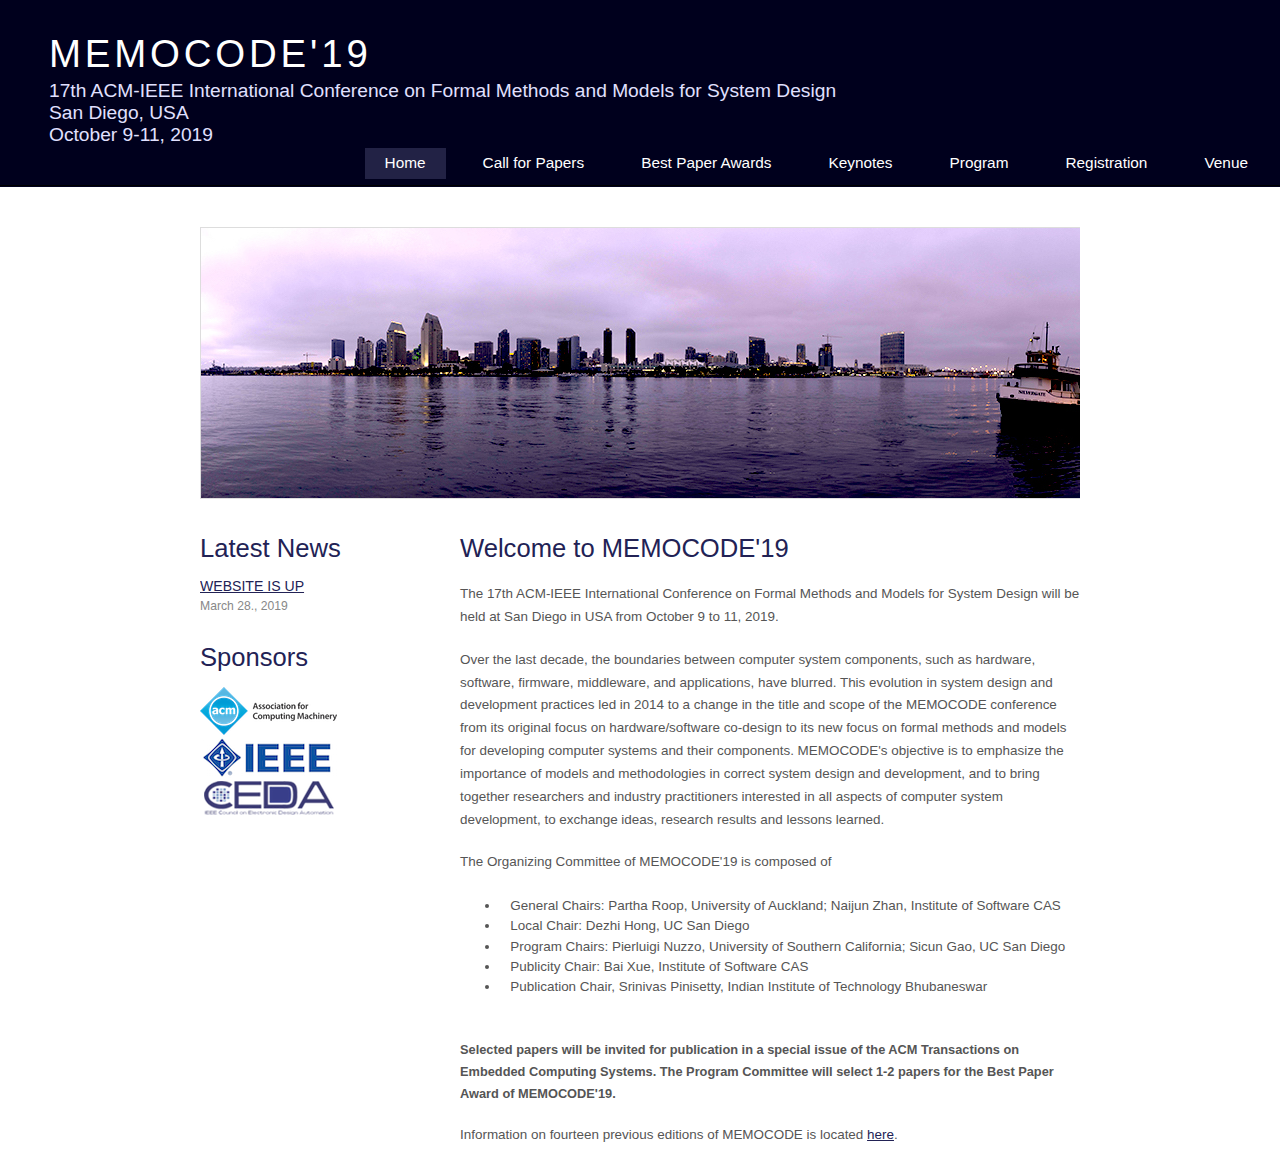
<file: 2019/index.html>
<!DOCTYPE HTML>
<html>

<head>
  <title>MEMOCODE 2019</title>
  <meta name="description" content="website description" />
  <meta name="keywords" content="website keywords, website keywords" />
  <meta http-equiv="content-type" content="text/html; charset=windows-1252" />
  <link rel="stylesheet" href="style/font-awesome-4.3.0/css/font-awesome.css" />
  <link rel="stylesheet" type="text/css" href="style/style.css" />
</head>

<body>
  <div id="main">
    <div id="header">
      <div id="logo">
        <div id="logo_text">
          <!-- class="logo_colour", allows you to change the colour of the text -->
          <h1><a href="index.html">MEMOCODE'19</a></h1>
          <h2 style="font-size: 1.5em">17th ACM-IEEE International Conference on Formal Methods and Models for System Design<br>
            San Diego, USA<br>
            October 9-11, 2019</h2>
        </div>
      </div>
      <div id="menubar">
        <ul id="menu">
          <!-- put class="selected" in the li tag for the selected page - to highlight which page you're on -->
          <li class="selected" style="font-size: 1.2em"><a href="index.html">Home</a></li>
          <li style="font-size: 1.2em"><a href="callforpapers.html">Call for Papers</a></li>
          <li style="font-size: 1.2em"><a href="bestpapers.html">Best Paper Awards</a></li>
          <li style="font-size: 1.2em"><a href="keynotes.html">Keynotes</a></li>
          <li style="font-size: 1.2em"><a href="program.html">Program</a></li>
          <li style="font-size: 1.2em"><a href="registration.html">Registration</a></li>
          <li style="font-size: 1.2em"><a href="venue.html">Venue</a></li>
        </ul>
      </div>
    </div>
      
<!--------------------------------------------------------------------------------------------------------------->
      
    <div id="content_header"></div>
    <div id="site_content">
      <div id="banner"></div>

<!--------------------------------------------------------------------------------------------------------------->

        <div id="sidebar_container">
        <div class="sidebar">
          <div class="sidebar_item">
            <!-- insert your sidebar items here -->

            <h3><!--<i class="fa fa-refresh fa-spin"></i>-->Latest News</h3>
<!--
           <h4><a href="callforpapers.html">CFP deadline extended</a></h4>
            <h5>July 20., 2016</h5>
           <h4><a href="designcontest.html">Design contest deadline extended</a></h4>
            <h5>July 20., 2016</h5>
-->
           <h4><a href="index.html">Website is up</a></h4>
            <h5>March 28., 2019</h5>
              
          <div class="sidebar_item">
              <h3>Sponsors</h3>
            <a href="http://www.acm.org"><img src="images/acm.png"></a><br>
           <a href="http://www.ieee.org"><img src="images/ieee.png"></a><br>
         &nbsp;<a href="http://ieee-ceda.org"><img src="images/ceda.png"></a><br>
            <!--    &nbsp;&nbsp;&nbsp;&nbsp;<a href="http://ieee-cas.org"><img src="images/cas.png"></a><br>
            &nbsp;<a href="http://www.iitk.ac.in"><img src="images/iitk.png"></a><br><br>-->
          </div>
        </div>
      </div>
    </div>
      
<!--------------------------------------------------------------------------------------------------------------->
      
      <div id="content">
        <!-- insert the page content here -->
        <h1>Welcome to MEMOCODE'19</h1>
        <p style="font-size: 1.05em">The 17th ACM-IEEE International Conference on Formal Methods and Models for System Design will be held at San Diego in USA from October 9 to 11, 2019.</p>
          
          <p style="font-size: 1.05em">Over the last decade, the boundaries between computer system components, such as  hardware, software, firmware, middleware, and applications, have blurred. This evolution in system design and development practices led in 2014 to a change in the title and scope of the MEMOCODE conference from its original focus on hardware/software co-design to its new focus on formal methods and models for developing computer systems and their components. MEMOCODE's objective is to emphasize the importance of models and methodologies in correct system design and development, and to bring together researchers and industry practitioners interested in all aspects of computer system development, to exchange ideas, research results and lessons learned.</p>

        <p style="font-size: 1.05em">The Organizing Committee of MEMOCODE'19 is composed of
        <ul class="fa-ul">
          <li>General Chairs: Partha Roop, University of Auckland; Naijun Zhan, Institute of Software CAS</li>
          <li>Local Chair: Dezhi Hong, UC San Diego</li>
          <li>Program Chairs: Pierluigi Nuzzo, University of Southern California; Sicun Gao, UC San Diego</li>
          <li>Publicity Chair: Bai Xue, Institute of Software CAS</li>
         <!--<li>Design Contest Chair, Peter Milder, Stony Brook University</li>-->
          <li>Publication Chair, Srinivas Pinisetty, Indian Institute of Technology Bhubaneswar</li>
        </ul>
        </p>
<p  style="font-weight: bold"><b>Selected papers will be invited for publication in a special issue of the  ACM Transactions on Embedded Computing Systems. The Program Committee
will select 1-2 papers for the Best Paper Award of MEMOCODE'19. 
 </b>   </p>
        <p style="font-size: 1.05em">Information on fourteen previous editions of MEMOCODE is located <a href="previouseditions.html"> here</i></a>.</p>
        </div>
    </div>
</body>
</html>
</file>
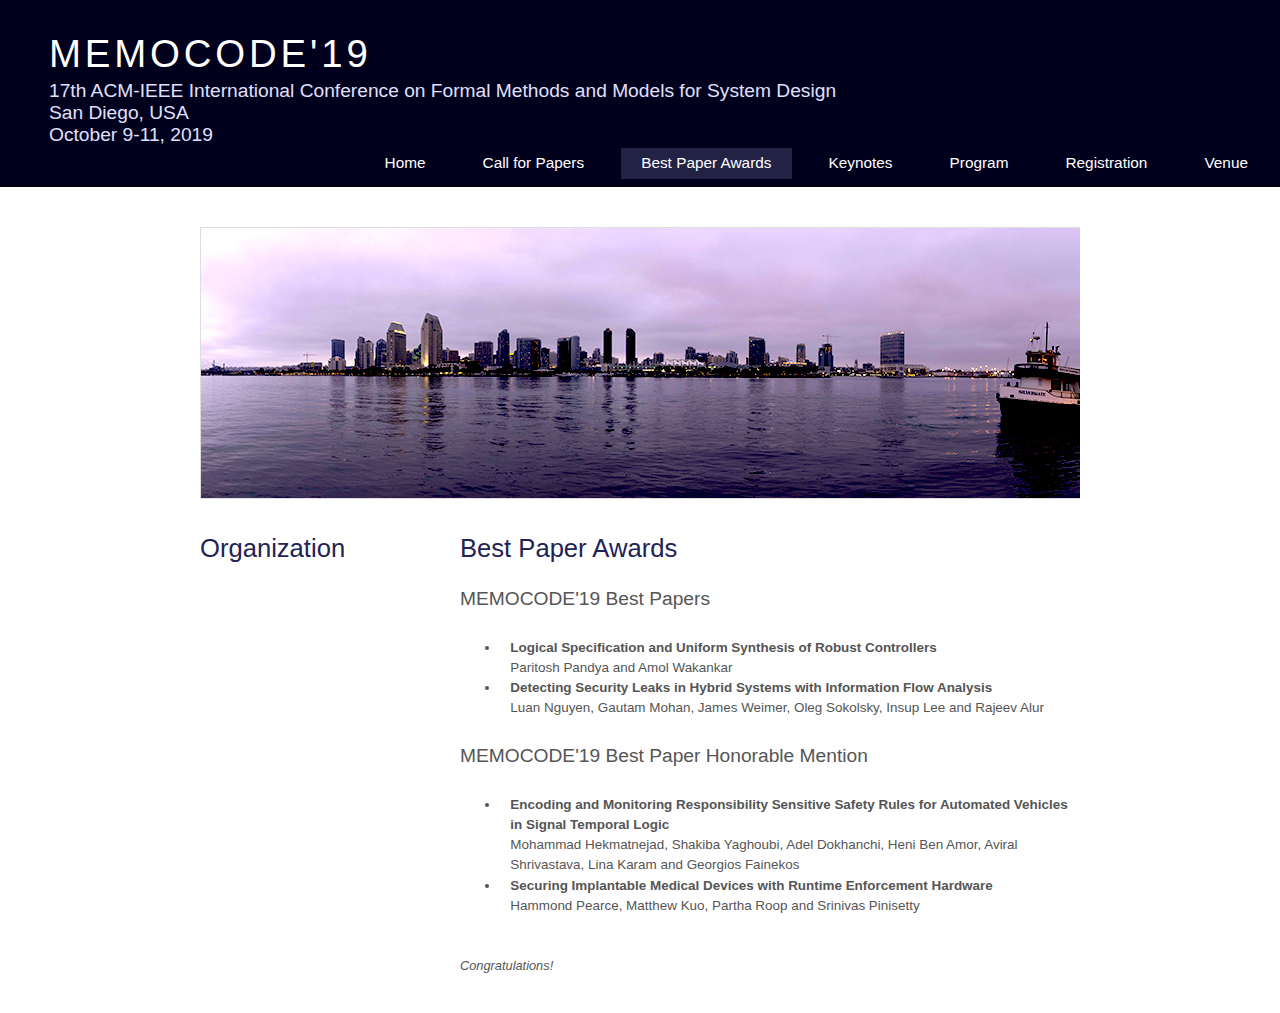
<file: 2019/bestpapers.html>
<!DOCTYPE HTML>
<html>

<head>
  <title>MEMOCODE 2019</title>
  <meta name="description" content="website description" />
  <meta name="keywords" content="website keywords, website keywords" />
  <meta http-equiv="content-type" content="text/html; charset=windows-1252" />
  <link rel="stylesheet" href="style/font-awesome-4.3.0/css/font-awesome.css" />
  <link rel="stylesheet" type="text/css" href="style/style.css" />
</head>

<body>
  <div id="main">
    <div id="header">
      <div id="logo">
        <div id="logo_text">
          <!-- class="logo_colour", allows you to change the colour of the text -->
          <h1><a href="index.html">MEMOCODE'19</a></h1>
          <h2 style="font-size: 1.5em">17th ACM-IEEE International Conference on Formal Methods and Models for System Design<br>
            San Diego, USA<br>
            October 9-11, 2019</h2>
        </div>
      </div>
      <div id="menubar">
        <ul id="menu">
          <!-- put class="selected" in the li tag for the selected page - to highlight which page you're on -->
          <li style="font-size: 1.2em"><a href="index.html">Home</a></li>
          <li style="font-size: 1.2em"><a href="callforpapers.html">Call for Papers</a></li>
          <li class="selected" style="font-size: 1.2em"><a href="bestpapers.html">Best Paper Awards</a></li>
          <li style="font-size: 1.2em"><a href="keynotes.html">Keynotes</a></li>
          <li style="font-size: 1.2em"><a href="program.html">Program</a></li>
          <li style="font-size: 1.2em"><a href="registration.html">Registration</a></li>
          <li style="font-size: 1.2em"><a href="venue.html">Venue</a></li>
        </ul>
      </div>
    </div>
      
<!--------------------------------------------------------------------------------------------------------------->
      
    <div id="content_header"></div>
    <div id="site_content">
      <div id="banner"></div>

<!--------------------------------------------------------------------------------------------------------------->

        <div id="sidebar_container">
        <div class="sidebar">
          <div class="sidebar_item">
              <h3>Organization</h3>
<!--              <ul>
                  <li><b>Design Contest Chair</b><br> Peter Milder,<br> Stony Brook University</li>
              </ul><br>
-->
<!---
              <h3>Sponsors</h3>
              The Design Contest is sponsored by<br><br>
            <a href="http://www.microsoft.com"><img src="style/microsoft.png"></a><br><br>
              <a href="http://www.xilinx.com"><img src="style/xilinx48.png"></a><br>
--->
            </div> 
            </div> 
        </div>
 
      
<!--------------------------------------------------------------------------------------------------------------->
      
        <div id="content">
        <!-- insert the page content here -->
        <h1>Best Paper Awards</h1>
        <p style="font-size: 1.5em">MEMOCODE'19 Best Papers
        <ul class="fa-ul">
          <li><b>Logical Specification and Uniform Synthesis of Robust Controllers</b><br> Paritosh Pandya and Amol Wakankar</li>
          <li><b>Detecting Security Leaks in Hybrid Systems with Information Flow Analysis</b><br> Luan Nguyen, Gautam Mohan, James Weimer, Oleg Sokolsky, Insup Lee and Rajeev Alur</li>
        </ul>
        
        <p style="font-size: 1.5em">MEMOCODE'19 Best Paper Honorable Mention
        <ul class="fa-ul">
          <li><b>Encoding and Monitoring Responsibility Sensitive Safety Rules for Automated Vehicles in Signal Temporal Logic</b><br> Mohammad Hekmatnejad, Shakiba Yaghoubi, Adel Dokhanchi, Heni Ben Amor, Aviral Shrivastava, Lina Karam and Georgios Fainekos</li>
          <li><b>Securing Implantable Medical Devices with Runtime Enforcement Hardware</b><br> Hammond Pearce, Matthew Kuo, Partha Roop and Srinivas Pinisetty</li>
        </ul>
        </p>
        <i>Congratulations!</i><br>
        <p><p>

 <!--           <p>
                This year's conference will include the 10th annual MEMOCODE Co-Design Contest, which poses a computational challenge that  participants may solve using hardware or software on FPGAs, GPUs, and CPUs. Past contests have included interesting problems in areas of machine learning, bioinformatics, data analytics, and image processing; past winners have built innovative solutions targeting GPUs, CPUs, and FPGAs.
                <br>
                The conference will sponsor at least one prize with a monetary award for the contest winners. Additionally, each team delivering a complete and working solution will be invited to prepare an abstract and present it at the conference, and the winning teams will be invited to contribute a short paper for presentation in the conference program.
            </p>

            <p>
-->
                <!--- 
The 2016 contest problem will be unveiled on the MEMOCODE website 
on July 29, 2016.</p>
--->
<!--- --->
<!--
The 2015 design contest specification is available <a href="http://www.ece.stonybrook.edu/~pmilder/memocode">HERE</a>.</p>
<!--- --->
<!--
            <h1>Dates</h1>
        <ul>
          <li><b>Design Contest starts</b> August 15, 2016 (extended)</li>
          <li><b>Contest Submissions</b> September 13, 2016 (extended)</li>
          <li><b>Evaluation Results</b> September 15, 2016</li>
          <li><b>Design Papers due</b> October 7, 2016</li> <!-- CRC -->
<!--        </ul>    
            </p>
-->
<!---      
                <h1>Congratulations to our winners!</h1>
            <p>The winners of the 2015 MEMOCODE Design Contest are</p>
       <ul>
          <li><b>First Place</b></li>
    Kenichi Koizumi, Mary Inaba, Kei Hiraki<br>
    University of Tokyo
          <li><b>Second Place</b></li>
           Armin Ahmadzadeh, Ehsan Montahaie, Milad Ghafouri, Reza Mirzaei, Saied Rahmani, Farzad 
    Sharif Bakhtiar, Mohsen Gavahi, Rashid Zamanshoar, Hanie Ghasemi, Kianoush Jafari, Saeid Gorgin<br>
    Institute for Research in Fundamental Sciences (IPM), Iran
        </ul>    
--->
      </div>
    </div>
</body>
</html>
</file>
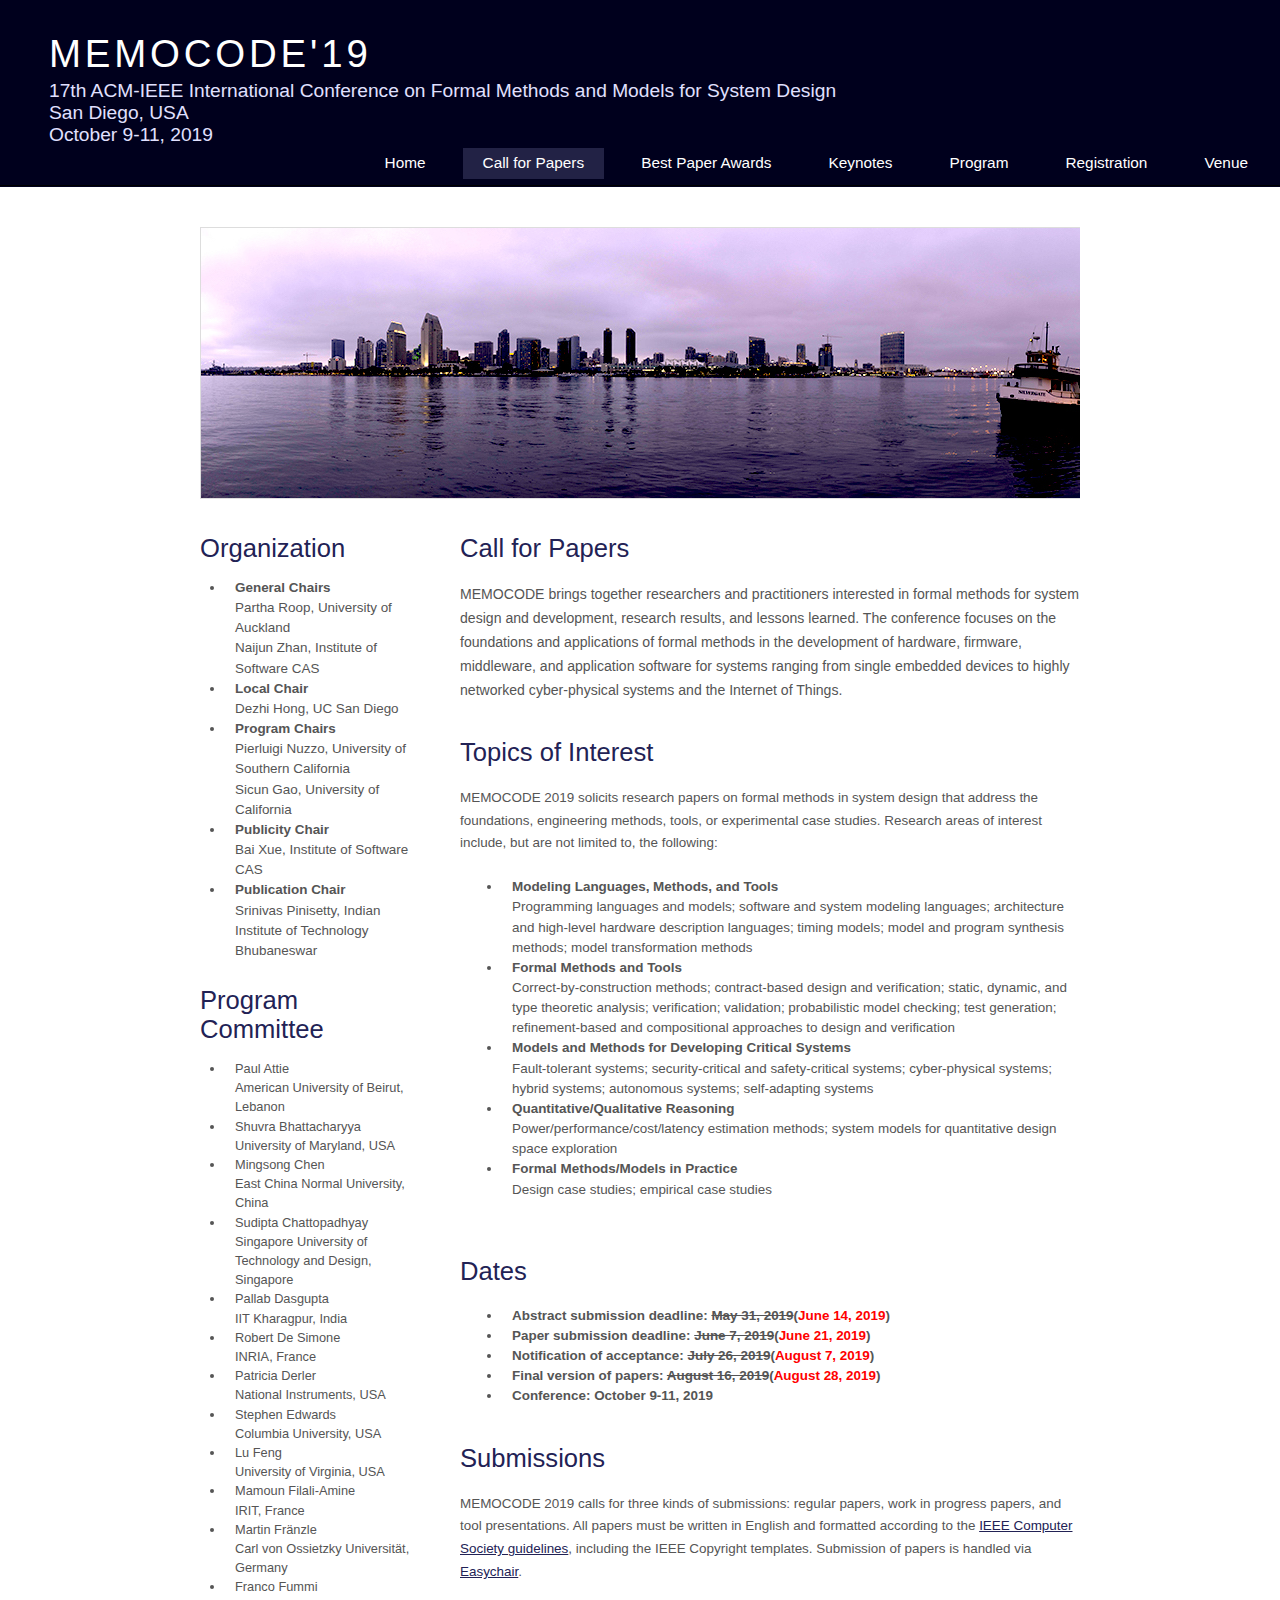
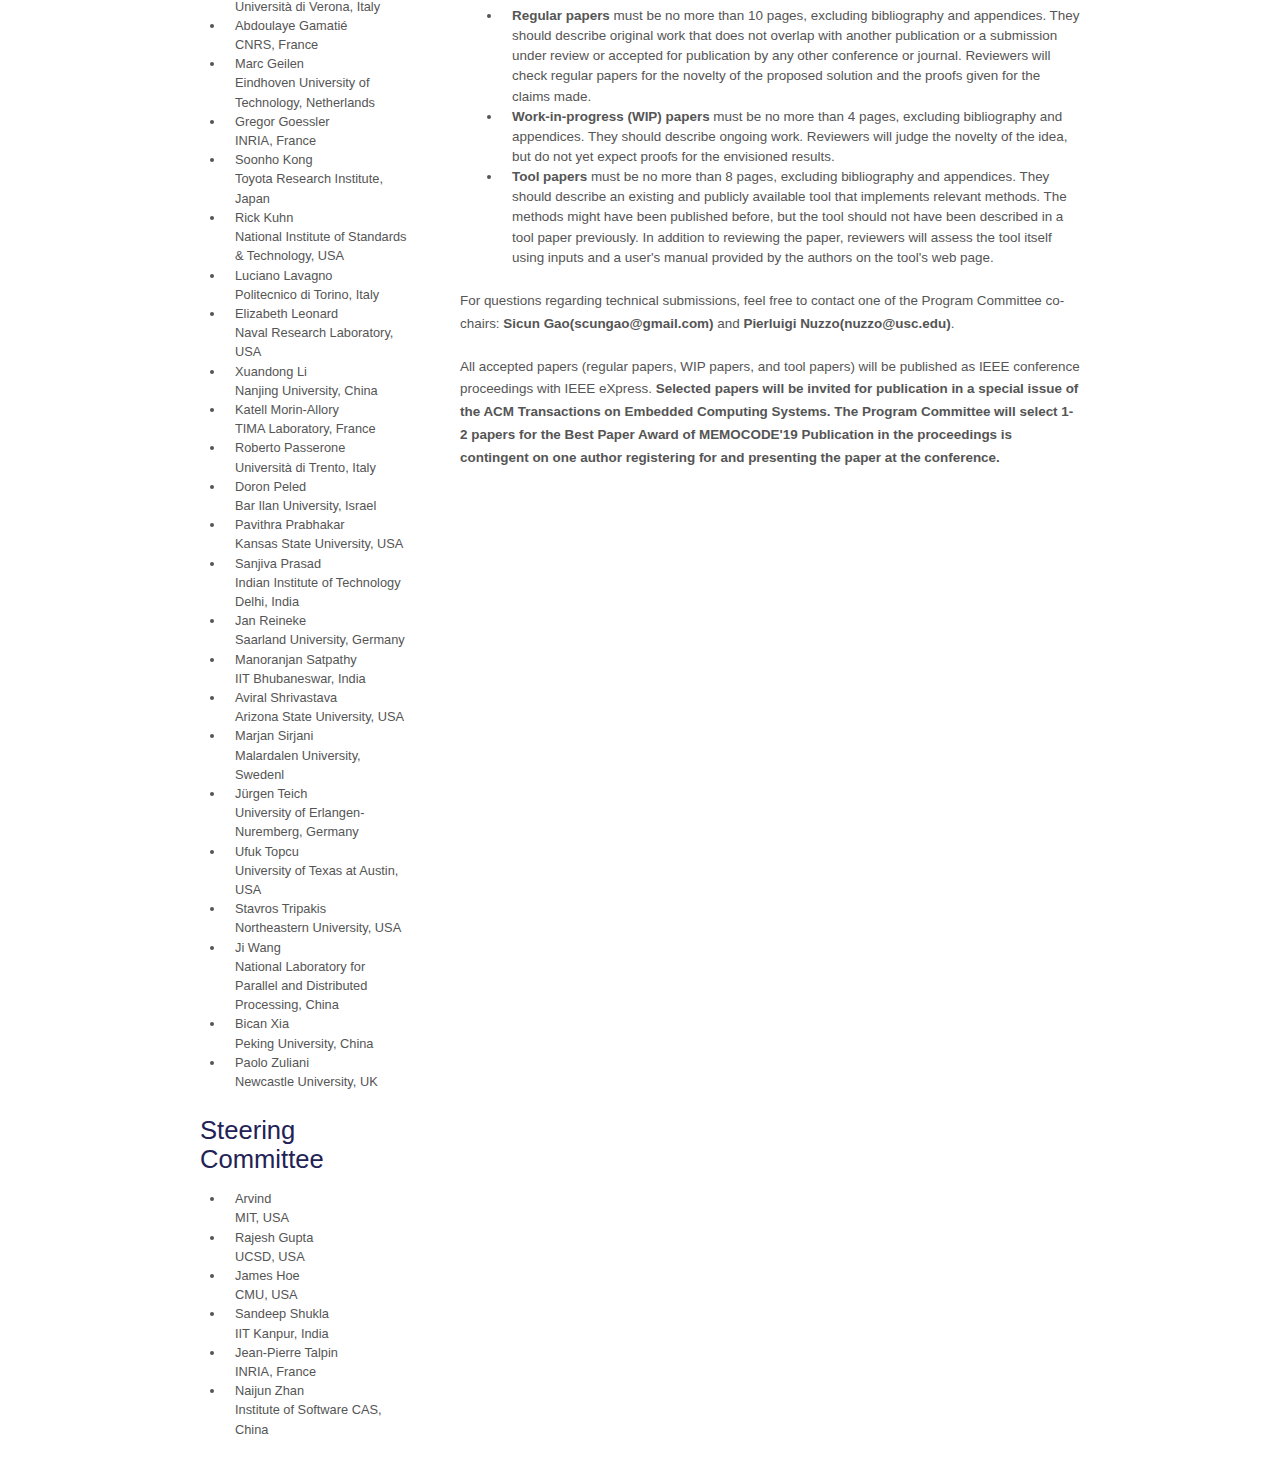
<file: 2019/callforpapers.html>
<!DOCTYPE HTML>
<html>

<head>
  <title>MEMOCODE 2019</title>
  <meta name="description" content="website description" />
  <meta name="keywords" content="website keywords, website keywords" />
  <meta http-equiv="content-type" content="text/html; charset=windows-1252" />
  <link rel="stylesheet" href="style/font-awesome-4.3.0/css/font-awesome.css" />
  <link rel="stylesheet" type="text/css" href="style/style.css" />
</head>

<body>
  <div id="main">
    <div id="header">
      <div id="logo">
        <div id="logo_text">
          <!-- class="logo_colour", allows you to change the colour of the text -->
          <h1><a href="index.html">MEMOCODE'19</a></h1>
          <h2 style="font-size: 1.5em">17th ACM-IEEE International Conference on Formal Methods and Models for System Design<br>
            San Diego, USA<br>
            October 9-11, 2019</h2>
        </div>
      </div>
      <div id="menubar">
        <ul id="menu">
          <!-- put class="selected" in the li tag for the selected page - to highlight which page you're on -->
         <li style="font-size: 1.2em"><a href="index.html">Home</a></li>
          <li class="selected" style="font-size: 1.2em"><a href="callforpapers.html">Call for Papers</a></li>
          <li style="font-size: 1.2em"><a href="bestpapers.html">Best Paper Awards</a></li>
          <li style="font-size: 1.2em"><a href="keynotes.html">Keynotes</a></li>
          <li style="font-size: 1.2em"><a href="program.html">Program</a></li>
          <li style="font-size: 1.2em"><a href="registration.html">Registration</a></li>
          <li style="font-size: 1.2em"><a href="venue.html">Venue</a></li>
        </ul>
      </div>
    </div>

<!--------------------------------------------------------------------------------------------------------------->

    <div id="content_header"></div>
    <div id="site_content">
      <div id="banner"></div>

<!--------------------------------------------------------------------------------------------------------------->

    <div id="content_header"></div>
    <div id="site_content">
      <div id="sidebar_container">
        <div class="sidebar">
          <div class="sidebar_item">
              <h3>Organization</h3>
              <ul>
                  <li style="font-size: 1.05em"><b>General Chairs</b><br> Partha Roop, University of Auckland<br>
                         Naijun Zhan, Institute of Software CAS</li>
                  <li style="font-size: 1.05em"><b>Local Chair</b><br>Dezhi Hong, UC San Diego</li>
                  <li style="font-size: 1.05em"><b>Program Chairs</b><br>Pierluigi Nuzzo, University of Southern California<br>
                  Sicun Gao, University of California</li>
               <!--   <li><b>Design Contest Chair</b><br> Peter Milder,<br> Stony Brook University</li>-->

                  <li style="font-size: 1.05em"><b>Publicity Chair</b><br> Bai Xue, Institute of Software CAS</li>
                  <li style="font-size: 1.05em"><b>Publication Chair</b><br>Srinivas Pinisetty, Indian Institute of Technology Bhubaneswar</li>

            </ul>
            </div>
          <div class="sidebar_item">
              <h3>Program Committee</h3>
              <ul>
<li>Paul Attie<br> American University of Beirut, Lebanon</li>
<li>Shuvra Bhattacharyya<br> University of Maryland, USA</li>
<li>Mingsong Chen<br> East China Normal University, China</li>
<li>Sudipta Chattopadhyay<br> Singapore University of Technology and Design, Singapore</li>
<li>Pallab Dasgupta <br> IIT Kharagpur, India</li>
<li>Robert De Simone<br> INRIA, France</li>
<li>Patricia Derler<br> National Instruments, USA</li>
<li>Stephen Edwards<br> Columbia University, USA</li>
<li>Lu Feng<br> University of Virginia, USA</li>
<li>Mamoun Filali-Amine<br> IRIT, France</li>
<li>Martin Fr&auml;nzle<br> Carl von Ossietzky Universit&auml;t, Germany</li>
<li>Franco Fummi<br> Universit&agrave; di Verona, Italy</li>
<li>Abdoulaye Gamati&eacute;<br> CNRS, France</li>
<li>Marc Geilen<br> Eindhoven University of Technology, Netherlands</li>
<li>Gregor Goessler<br> INRIA, France</li>
<li>Soonho Kong<br> Toyota Research Institute, Japan</li>
<li>Rick Kuhn<br> National Institute of Standards &amp; Technology, USA</li>
<li>Luciano Lavagno<br> Politecnico di Torino, Italy</li>
<li>Elizabeth Leonard<br> Naval Research Laboratory, USA</li>
<li>Xuandong Li<br> Nanjing University, China</li>
<li>Katell Morin-Allory<br> TIMA Laboratory, France</li>
<li>Roberto Passerone<br> Universit&agrave; di Trento, Italy</li>
<li>Doron Peled<br> Bar Ilan University, Israel</li>
<li>Pavithra Prabhakar<br> Kansas State University, USA</li>
<li>Sanjiva Prasad<br> Indian Institute of Technology Delhi, India</li>
<li>Jan Reineke<br> Saarland University, Germany</li>
<li>Manoranjan Satpathy<br> IIT Bhubaneswar, India</li>
<li>Aviral Shrivastava<br> Arizona State University, USA</li>
<li>Marjan Sirjani<br> Malardalen University, Swedenl</li>
<li>J&uuml;rgen Teich<br> University of Erlangen-Nuremberg, Germany</li>
<li>Ufuk Topcu<br> University of Texas at Austin, USA</li>
<li>Stavros Tripakis<br> Northeastern University, USA</li>
<li>Ji Wang<br>National Laboratory for Parallel and Distributed Processing, China</li>
<li>Bican Xia<br> Peking University, China</li>
<li>Paolo Zuliani<br> Newcastle University, UK</li>
              </ul>
            </div>
         <div class="sidebar_item">
              <h3>Steering Committee</h3>
              <ul>
                   <li>Arvind<br> MIT, USA</li>
                  <li>Rajesh Gupta<br> UCSD, USA</li>
                  <li>James Hoe<br> CMU, USA</li>
                  <li>Sandeep Shukla<br> IIT Kanpur, India</li>
                  <li>Jean-Pierre Talpin<br> INRIA, France</li>
                   <li>Naijun Zhan<br> Institute of Software CAS, China</li>
              </ul>
            </div>
          </div>
        </div>

<!--------------------------------------------------------------------------------------------------------------->

        <div id="content">
        <!-- insert the page content here -->
        <h1>Call for Papers</h1>
            <p style="font-size: 1.1em">
               MEMOCODE brings together researchers and practitioners interested in formal methods for system design and development, research results, and lessons learned. The conference focuses on the foundations and applications of formal methods in the development of hardware, firmware, middleware, and application software for systems ranging from single embedded devices to highly networked cyber-physical systems and the Internet of Things.

            </p>

            <h1>Topics of Interest</h1>
            <p style="font-size: 1.05em">
              MEMOCODE 2019 solicits research papers on formal methods in system design that address the foundations, engineering methods, tools, or experimental case studies. Research areas of interest include, but are not limited to, the following:

        <ul>
          <li style="font-size: 1.05em"><b>Modeling Languages, Methods, and Tools</b>
          <br>
          Programming languages and models; software and system modeling languages; architecture and high-level hardware description languages; timing models; model and program synthesis methods; model transformation methods

        </li>
          <li style="font-size: 1.05em"><b>Formal Methods and Tools</b>
          <br>
            Correct-by-construction methods; contract-based design and verification; static, dynamic, and type theoretic analysis; verification; validation; probabilistic model checking; test generation; refinement-based and compositional approaches to design and verification
            </li>
          <li style="font-size: 1.05em"><b>Models and Methods for Developing Critical Systems</b>
           <br>
            Fault-tolerant systems; security-critical and safety-critical systems; cyber-physical systems; hybrid systems; autonomous systems; self-adapting systems
            </li>
          <li style="font-size: 1.05em"><b>Quantitative/Qualitative Reasoning</b>
            <br>
              Power/performance/cost/latency estimation methods; system models for quantitative design space exploration
            </li>
          <li style="font-size: 1.05em"><b>Formal Methods/Models in Practice</b> 
         <br>  
           Design case studies; empirical case studies</li>
        </ul>
            </p>


            <h1>Dates</h1>
        <ul>
          <li style="font-size: 1.05em"><b>Abstract submission deadline: <strike>May 31, 2019</strike>(<font color="#FF0000">June 14, 2019</font>)</b></li>
          <li style="font-size: 1.05em"><b>Paper submission deadline: <strike>June 7, 2019</strike>(<font color="#FF0000">June 21, 2019</font>)</b></li>
         <li style="font-size: 1.05em"><b>Notification of acceptance: <strike>July 26, 2019</strike>(<font color="red">August 7, 2019</font>)</b></li>
            <li style="font-size: 1.05em"><b>Final version of papers: <strike>August 16, 2019</strike>(<font color="red">August 28, 2019</font>)</b></li>
            <li style="font-size: 1.05em"><b>Conference: October 9-11, 2019</b></li>
        </ul>

            <h1>Submissions</h1>

        <p style="font-size: 1.05em">
              MEMOCODE 2019 calls for three kinds of submissions: regular papers, work in progress papers, and tool presentations. All papers must be written in English and formatted according to the <a href="http://www.ieee.org/conferences_events/conferences/publishing/templates.html">IEEE Computer Society guidelines</a>, including the IEEE Copyright templates. Submission of papers is handled via <a href="https://easychair.org/conferences/?conf=memocode2019">Easychair</a>.
          </p>
<ul>
         <li style="font-size: 1.05em">   <b>Regular papers</b> must be no more than 10 pages, excluding bibliography and appendices. They should describe original work that does not overlap with another publication or a submission under review or accepted for publication by any other conference or journal. Reviewers will check regular papers for the novelty of the proposed solution and the proofs given for the claims made.
</li>
           <li style="font-size: 1.05em"> <b>Work-in-progress (WIP) papers</b> must be no more than 4 pages, excluding bibliography and appendices. They should describe ongoing work. Reviewers will judge the novelty of the idea, but do not yet expect proofs for the envisioned results.
</li>
    <li style="font-size: 1.05em">  
      <b>Tool papers</b> must be no more than 8 pages, excluding bibliography and appendices. They should describe an existing and publicly available tool that implements relevant methods. The methods might have been published before, but the tool should not have been described in a tool paper previously. In addition to reviewing the paper, reviewers will assess the tool itself using inputs and a user's manual provided by the authors on the tool's web page.
</li>
</ul>
<p style="font-size: 1.05em">
For questions regarding technical submissions, feel free to contact one of the Program Committee co-chairs: <b>Sicun Gao(scungao@gmail.com)</b> and <b>Pierluigi Nuzzo(nuzzo@usc.edu)</b>. 
            </p>
<p style="font-size: 1.05em">
           All accepted papers (regular papers, WIP papers, and tool papers) will be published as IEEE conference proceedings with IEEE eXpress.
<b>Selected papers will be invited for publication in a special issue of the  ACM Transactions on Embedded Computing Systems. The Program Committee
will select 1-2 papers for the Best Paper Award of MEMOCODE'19 Publication in the proceedings is contingent on one author registering for and presenting the paper at the conference. </b>
        </p>
      </div>
    </div>
</body>
</html>
</file>
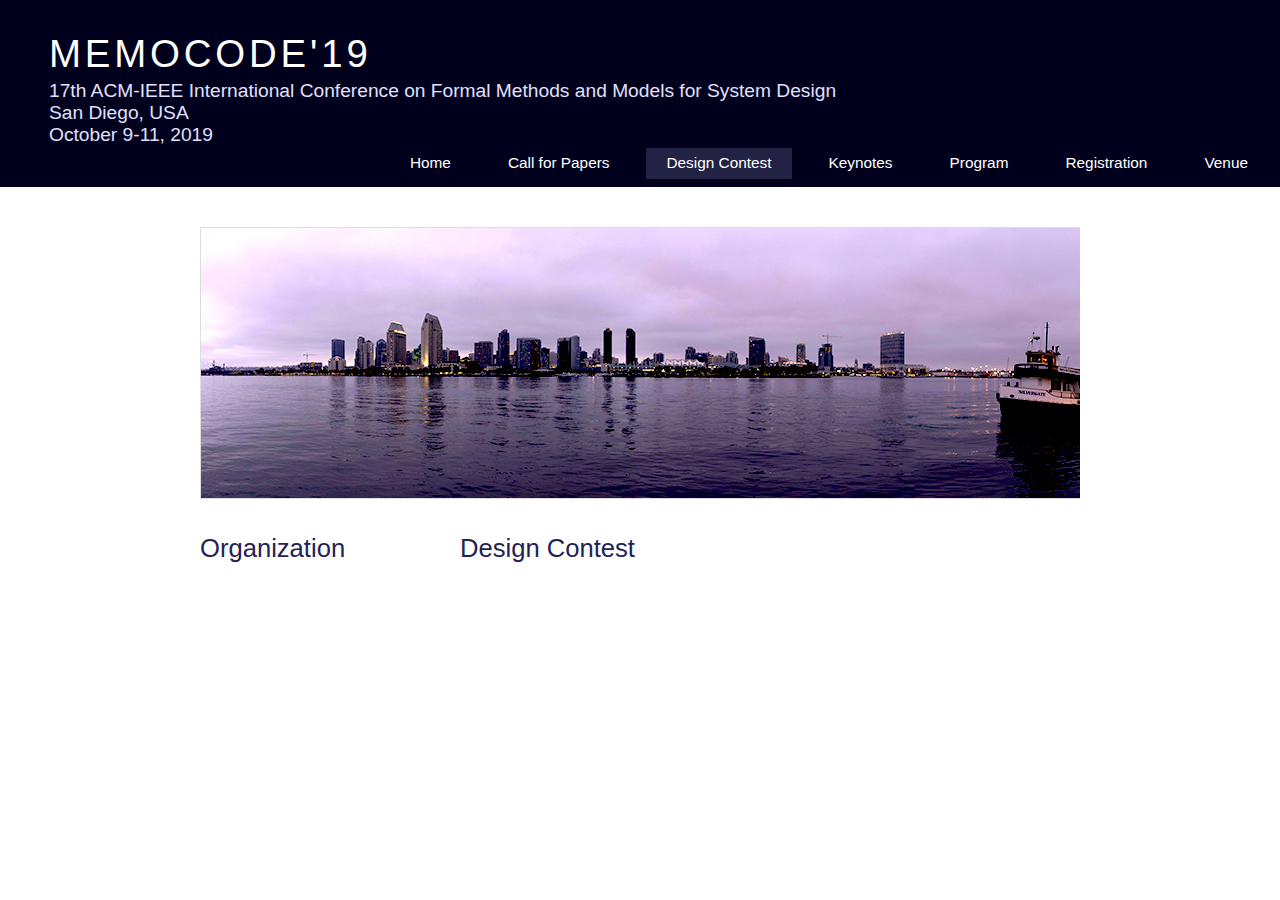
<file: 2019/designcontest.html>
<!DOCTYPE HTML>
<html>

<head>
  <title>MEMOCODE 2019</title>
  <meta name="description" content="website description" />
  <meta name="keywords" content="website keywords, website keywords" />
  <meta http-equiv="content-type" content="text/html; charset=windows-1252" />
  <link rel="stylesheet" href="style/font-awesome-4.3.0/css/font-awesome.css" />
  <link rel="stylesheet" type="text/css" href="style/style.css" />
</head>

<body>
  <div id="main">
    <div id="header">
      <div id="logo">
        <div id="logo_text">
          <!-- class="logo_colour", allows you to change the colour of the text -->
          <h1><a href="index.html">MEMOCODE'19</a></h1>
          <h2 style="font-size: 1.5em">17th ACM-IEEE International Conference on Formal Methods and Models for System Design<br>
            San Diego, USA<br>
            October 9-11, 2019</h2>
        </div>
      </div>
      <div id="menubar">
        <ul id="menu">
          <!-- put class="selected" in the li tag for the selected page - to highlight which page you're on -->
          <li style="font-size: 1.2em"><a href="index.html">Home</a></li>
          <li style="font-size: 1.2em"><a href="callforpapers.html">Call for Papers</a></li>
          <li class="selected" style="font-size: 1.2em"><a href="designcontest.html">Design Contest</a></li>
          <li style="font-size: 1.2em"><a href="keynotes.html">Keynotes</a></li>
          <li style="font-size: 1.2em"><a href="program.html">Program</a></li>
          <li style="font-size: 1.2em"><a href="registration.html">Registration</a></li>
          <li style="font-size: 1.2em"><a href="venue.html">Venue</a></li>
        </ul>
      </div>
    </div>
      
<!--------------------------------------------------------------------------------------------------------------->
      
    <div id="content_header"></div>
    <div id="site_content">
      <div id="banner"></div>

<!--------------------------------------------------------------------------------------------------------------->

        <div id="sidebar_container">
        <div class="sidebar">
          <div class="sidebar_item">
              <h3>Organization</h3>
<!--              <ul>
                  <li><b>Design Contest Chair</b><br> Peter Milder,<br> Stony Brook University</li>
              </ul><br>
-->
<!---
              <h3>Sponsors</h3>
              The Design Contest is sponsored by<br><br>
            <a href="http://www.microsoft.com"><img src="style/microsoft.png"></a><br><br>
              <a href="http://www.xilinx.com"><img src="style/xilinx48.png"></a><br>
--->
            </div> 
            </div> 
        </div>
 
      
<!--------------------------------------------------------------------------------------------------------------->
      
        <div id="content">
        <!-- insert the page content here -->
        <h1>Design Contest</h1>
 <!--           <p>
                This year's conference will include the 10th annual MEMOCODE Co-Design Contest, which poses a computational challenge that  participants may solve using hardware or software on FPGAs, GPUs, and CPUs. Past contests have included interesting problems in areas of machine learning, bioinformatics, data analytics, and image processing; past winners have built innovative solutions targeting GPUs, CPUs, and FPGAs.
                <br>
                The conference will sponsor at least one prize with a monetary award for the contest winners. Additionally, each team delivering a complete and working solution will be invited to prepare an abstract and present it at the conference, and the winning teams will be invited to contribute a short paper for presentation in the conference program.
            </p>

            <p>
-->
                <!--- 
The 2016 contest problem will be unveiled on the MEMOCODE website 
on July 29, 2016.</p>
--->
<!--- --->
<!--
The 2015 design contest specification is available <a href="http://www.ece.stonybrook.edu/~pmilder/memocode">HERE</a>.</p>
<!--- --->
<!--
            <h1>Dates</h1>
        <ul>
          <li><b>Design Contest starts</b> August 15, 2016 (extended)</li>
          <li><b>Contest Submissions</b> September 13, 2016 (extended)</li>
          <li><b>Evaluation Results</b> September 15, 2016</li>
          <li><b>Design Papers due</b> October 7, 2016</li> <!-- CRC -->
<!--        </ul>    
            </p>
-->
<!---      
                <h1>Congratulations to our winners!</h1>
            <p>The winners of the 2015 MEMOCODE Design Contest are</p>
       <ul>
          <li><b>First Place</b></li>
    Kenichi Koizumi, Mary Inaba, Kei Hiraki<br>
    University of Tokyo
          <li><b>Second Place</b></li>
           Armin Ahmadzadeh, Ehsan Montahaie, Milad Ghafouri, Reza Mirzaei, Saied Rahmani, Farzad 
    Sharif Bakhtiar, Mohsen Gavahi, Rashid Zamanshoar, Hanie Ghasemi, Kianoush Jafari, Saeid Gorgin<br>
    Institute for Research in Fundamental Sciences (IPM), Iran
        </ul>    
--->
      </div>
    </div>
</body>
</html>
</file>
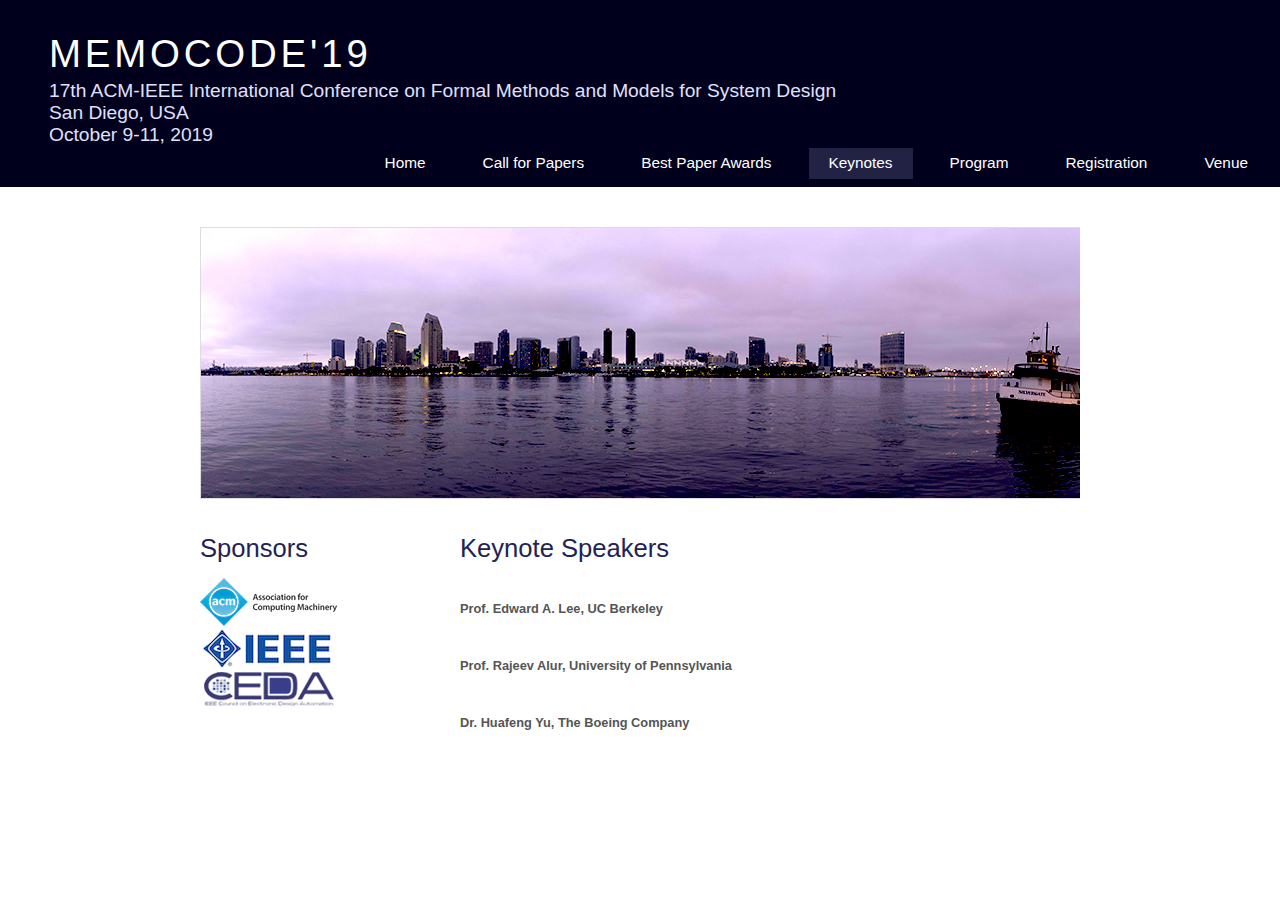
<file: 2019/keynotes.html>
<!DOCTYPE HTML>
<html>

<head>
  <title>MEMOCODE 2019</title>
  <meta name="description" content="website description" />
  <meta name="keywords" content="website keywords, website keywords" />
  <meta http-equiv="content-type" content="text/html; charset=windows-1252" />
  <link rel="stylesheet" href="style/font-awesome-4.3.0/css/font-awesome.css" />
  <link rel="stylesheet" type="text/css" href="style/style.css" />
</head>

<body>
  <div id="main">
    <div id="header">
      <div id="logo">
        <div id="logo_text">
          <!-- class="logo_colour", allows you to change the colour of the text -->
          <h1><a href="index.html">MEMOCODE'19</a></h1>
          <h2 style="font-size: 1.5em">17th ACM-IEEE International Conference on Formal Methods and Models for System Design<br>
            San Diego, USA<br>
            October 9-11, 2019</h2>
        </div>
      </div>
      <div id="menubar">
        <ul id="menu">
          <!-- put class="selected" in the li tag for the selected page - to highlight which page you're on -->
          <li style="font-size: 1.2em"><a href="index.html">Home</a></li>
          <li style="font-size: 1.2em"><a href="callforpapers.html">Call for Papers</a></li>
          <li style="font-size: 1.2em"><a href="bestpapers.html">Best Paper Awards</a></li>
          <li class="selected" style="font-size: 1.2em"><a href="keynotes.html">Keynotes</a></li>
          <li style="font-size: 1.2em"><a href="program.html">Program</a></li>
          <li style="font-size: 1.2em"><a href="registration.html">Registration</a></li>
          <li style="font-size: 1.2em"><a href="venue.html">Venue</a></li>
        </ul>
      </div>
    </div>


<!--------------------------------------------------------------------------------------------------------------->

    <div id="content_header"></div>
    <div id="site_content">
    <div id="banner"></div>

<!--------------------------------------------------------------------------------------------------------------->

<!--------------------------------------------------------------------------------------------------------------->

    <div id="content_header"></div>
    <div id="site_content">
        <div id="sidebar_container">
        <div class="sidebar">
          <div class="sidebar_item">
         <h3>Sponsors</h3>
            <a href="http://www.acm.org"><img src="images/acm.png"></a><br>
           <a href="http://www.ieee.org"><img src="images/ieee.png"></a><br>
         &nbsp;<a href="http://ieee-ceda.org"><img src="images/ceda.png"></a><br>
            <!--    &nbsp;&nbsp;&nbsp;&nbsp;<a href="http://ieee-cas.org"><img src="images/cas.png"></a><br>
            &nbsp;<a href="http://www.iitk.ac.in"><img src="images/iitk.png"></a><br><br>-->
          </div>
        </div>
      </div>

        <div id="content">
        <h1>Keynote Speakers</h1>
<br>
       <!--   <span class="left"><img src="images/lee.jpg"/></span>-->
        <p>
          <b>Prof. Edward A. Lee, UC Berkeley</b><br>

    <!--        <a href="Robert%20de%20Simone.pdf"><em>    </em></a><br><br>
       <em></em><br><br> -->
        </p>
      <br>

      <!--  <span class="left"><img src="images/alur.jpg"/></span>-->
        <p>
            <b>Prof. Rajeev Alur, University of Pennsylvania</b><br>

              <!--     <a href="Sriram%20Rajamani.pdf"><em>     </em></a><br><br>
     <em></em><br><br> -->
   </p><br>

     <!--   <span class="left"><img src=""/></span>-->
        <p>
            <b>Dr. Huafeng Yu, The Boeing Company</b><br>

            <a href="Andre%20Platzer.pdf"><em> </em></a><br><br>     
</p><br>
      </div>
    </div>
</body>
</html>
</file>
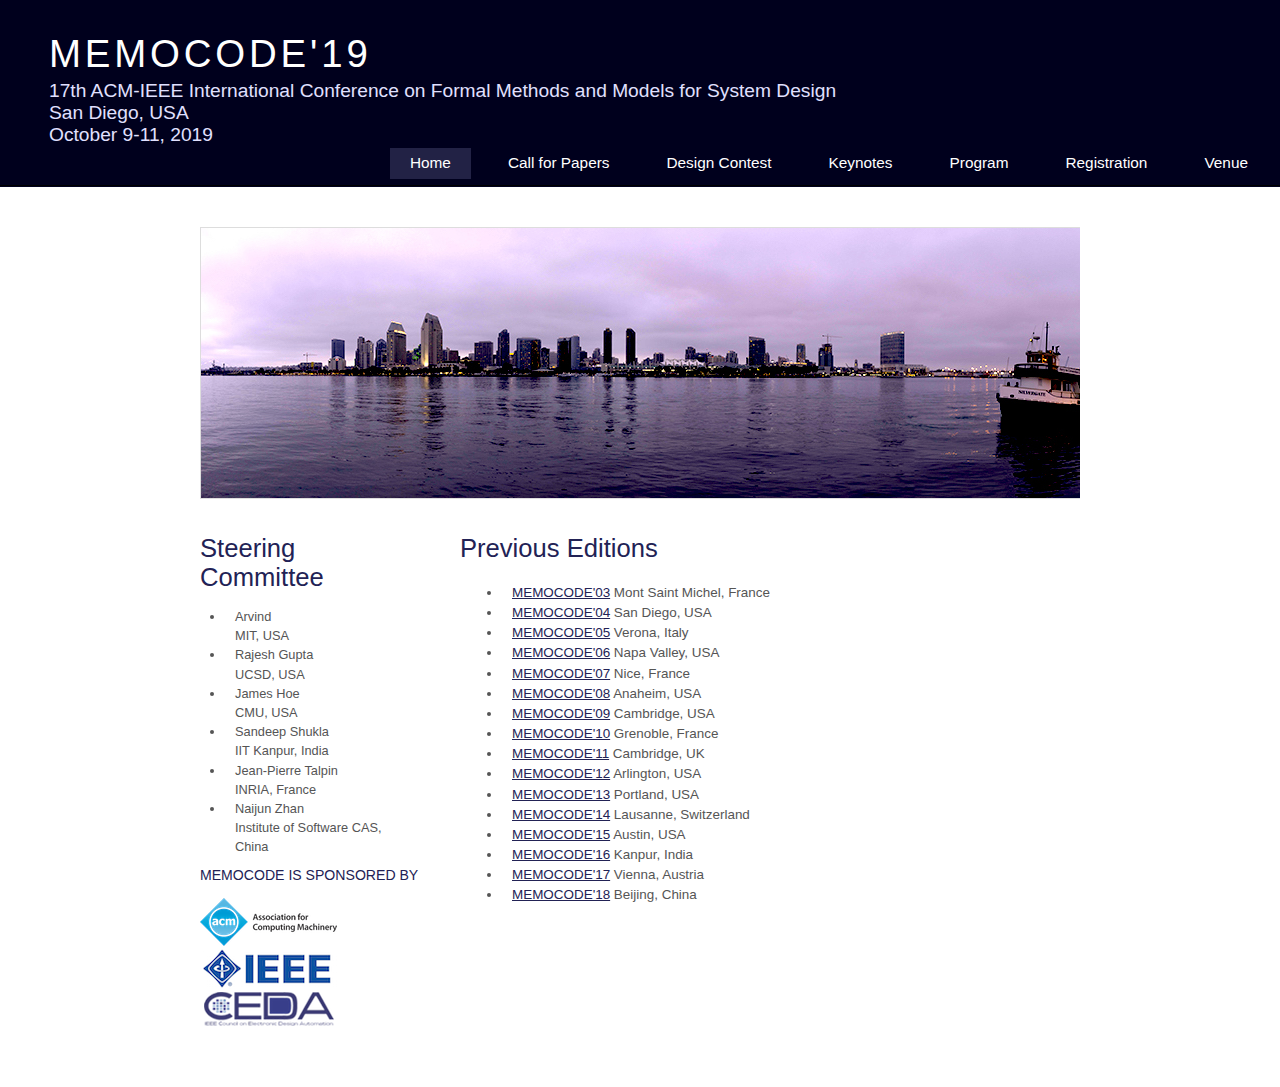
<file: 2019/previouseditions.html>
<!DOCTYPE HTML>
<html>

<head>
  <title>MEMOCODE 2019</title>
  <meta name="description" content="website description" />
  <meta name="keywords" content="website keywords, website keywords" />
  <meta http-equiv="content-type" content="text/html; charset=windows-1252" />
  <link rel="stylesheet" href="style/font-awesome-4.3.0/css/font-awesome.css" />
  <link rel="stylesheet" type="text/css" href="style/style.css" />
</head>

<body>
  <div id="main">
    <div id="header">
      <div id="logo">
        <div id="logo_text">
          <!-- class="logo_colour", allows you to change the colour of the text -->
          <h1><a href="index.html">MEMOCODE'19</a></h1>
          <h2 style="font-size: 1.5em">17th ACM-IEEE International Conference on Formal Methods and Models for System Design<br>
            San Diego, USA<br>
            October 9-11, 2019</h2>
        </div>
      </div>
      <div id="menubar">
        <ul id="menu">
          <!-- put class="selected" in the li tag for the selected page - to highlight which page you're on -->
          <li class="selected" style="font-size: 1.2em"><a href="index.html">Home</a></li>
          <li style="font-size: 1.2em"><a href="callforpapers.html">Call for Papers</a></li>
          <li style="font-size: 1.2em"><a href="designcontest.html">Design Contest</a></li>
          <li style="font-size: 1.2em"><a href="keynotes.html">Keynotes</a></li>
          <li style="font-size: 1.2em"><a href="program.html">Program</a></li>
          <li style="font-size: 1.2em"><a href="registration.html">Registration</a></li>
          <li style="font-size: 1.2em"><a href="venue.html">Venue</a></li>
        </ul>
      </div>
    </div>

<!------------------------------------------------------------------------------------------------------------- -->

    <div id="content_header"></div>
    <div id="site_content">
      <div id="banner"></div>

<!------------------------------------------------------------------------------------------------------------- -->

        <div id="sidebar_container">
        <div class="sidebar">
           <div class="sidebar_item">
              <h3>Steering Committee</h3>
           <ul>
                <li>Arvind<br> MIT, USA</li>
                  <li>Rajesh Gupta<br> UCSD, USA</li>
                  <li>James Hoe<br> CMU, USA</li>
                  <li>Sandeep Shukla<br> IIT Kanpur, India</li>
                  <li>Jean-Pierre Talpin<br> INRIA, France</li>
                   <li>Naijun Zhan<br> Institute of Software CAS, China</li>
              </ul>
            </div>

        <div id="sidebar_container">
        <div class="sidebar">
          <h4>MEMOCODE is sponsored by</h4>

<div class="sidebar_item">
    <a href="http://www.acm.org"><img src="images/acm.png"></a><br>
    <a href="http://www.ieee.org"><img src="images/ieee.png"></a><br>
     &nbsp;<a href="http://ieee-ceda.org"><img src="images/ceda.png"></a><br>
    </div>
</div>
<div class="sidebar">
<!--  <h4>MEMOCODE'18 is supported by</h4>
  <div class="sidebar_item">
    <a href=""><img src="images/tct.png"></a><br>
    <a href="http://www.buaa.edu.cn"><img src="images/beihang.png"></a><br>
    <a href="http://english.cas.cn"><img src="images/cas.png"></a><br>
    &nbsp;<a href="http://www.nankai.edu.cn/"><img src="images/nankai.png"></a><br>
    </div>
-->
</div>
</div>

        </div>
      </div>

<!--------------------------------------------------------------------------------------------------------------->

      <div id="content">
        <!-- insert the page content here -->
        <h1>Previous Editions</h1>
          <ul>
              <li style="font-size: 1.05em">
                  <a href="http://memocode.irisa.fr/2003">MEMOCODE'03</a> Mont Saint Michel, France
              </li>
              <li style="font-size: 1.05em">
                  <a href="http://memocode.irisa.fr/2004">MEMOCODE'04</a> San Diego, USA
              </li>
              <li style="font-size: 1.05em">
                  <a href="http://memocode.irisa.fr/2005">MEMOCODE'05</a> Verona, Italy
              </li>
              <li style="font-size: 1.05em">
                  <a href="http://memocode.irisa.fr/2006">MEMOCODE'06</a> Napa Valley, USA
    </li>
              <li style="font-size: 1.05em">
                  <a href="http://memocode.irisa.fr/2007">MEMOCODE'07</a> Nice, France
              </li>
              <li style="font-size: 1.05em">
                  <a href="http://memocode.irisa.fr/2008">MEMOCODE'08</a> Anaheim, USA
              </li>
              <li style="font-size: 1.05em">
                  <a href="http://csg.csail.mit.edu/Memocode2009">MEMOCODE'09</a> Cambridge, USA
              </li>
              <li style="font-size: 1.05em">
                  <a href="http://www-memocode2010.imag.fr">MEMOCODE'10</a> Grenoble, France
              </li>
              <li style="font-size: 1.05em">
                  <a href="https://research.microsoft.com/en-us/um/cambridge/events/memocode2011"> MEMOCODE'11</a> Cambridge, UK
              </li>
              <li style="font-size: 1.05em">
                  <a href="http://memocode.irisa.fr/2012">MEMOCODE'12</a> Arlington, USA
              </li>
              <li style="font-size: 1.05em">
                  <a href="http://memocode.irisa.fr/2013">MEMOCODE'13</a> Portland, USA
              </li>
               <li style="font-size: 1.05em">
                  <a href="http://memocode.irisa.fr/2014">MEMOCODE'14</a> Lausanne, Switzerland
              </li>
              <li style="font-size: 1.05em">
                 <a href="http://memocode.irisa.fr/2015">MEMOCODE'15</a> Austin, USA
             </li>
             <li style="font-size: 1.05em">
                <a href="http://memocode.irisa.fr/2016">MEMOCODE'16</a> Kanpur, India
            </li>
            <li style="font-size: 1.05em">
               <a href="http://memocode.irisa.fr/2017">MEMOCODE'17</a> Vienna, Austria
           </li>
            <li style="font-size: 1.05em">
               <a href="http://memocode.irisa.fr/2018/">MEMOCODE'18</a> Beijing, China
           </li>
          </ul>
        </div>
    </div>
</body>
</html>
</file>
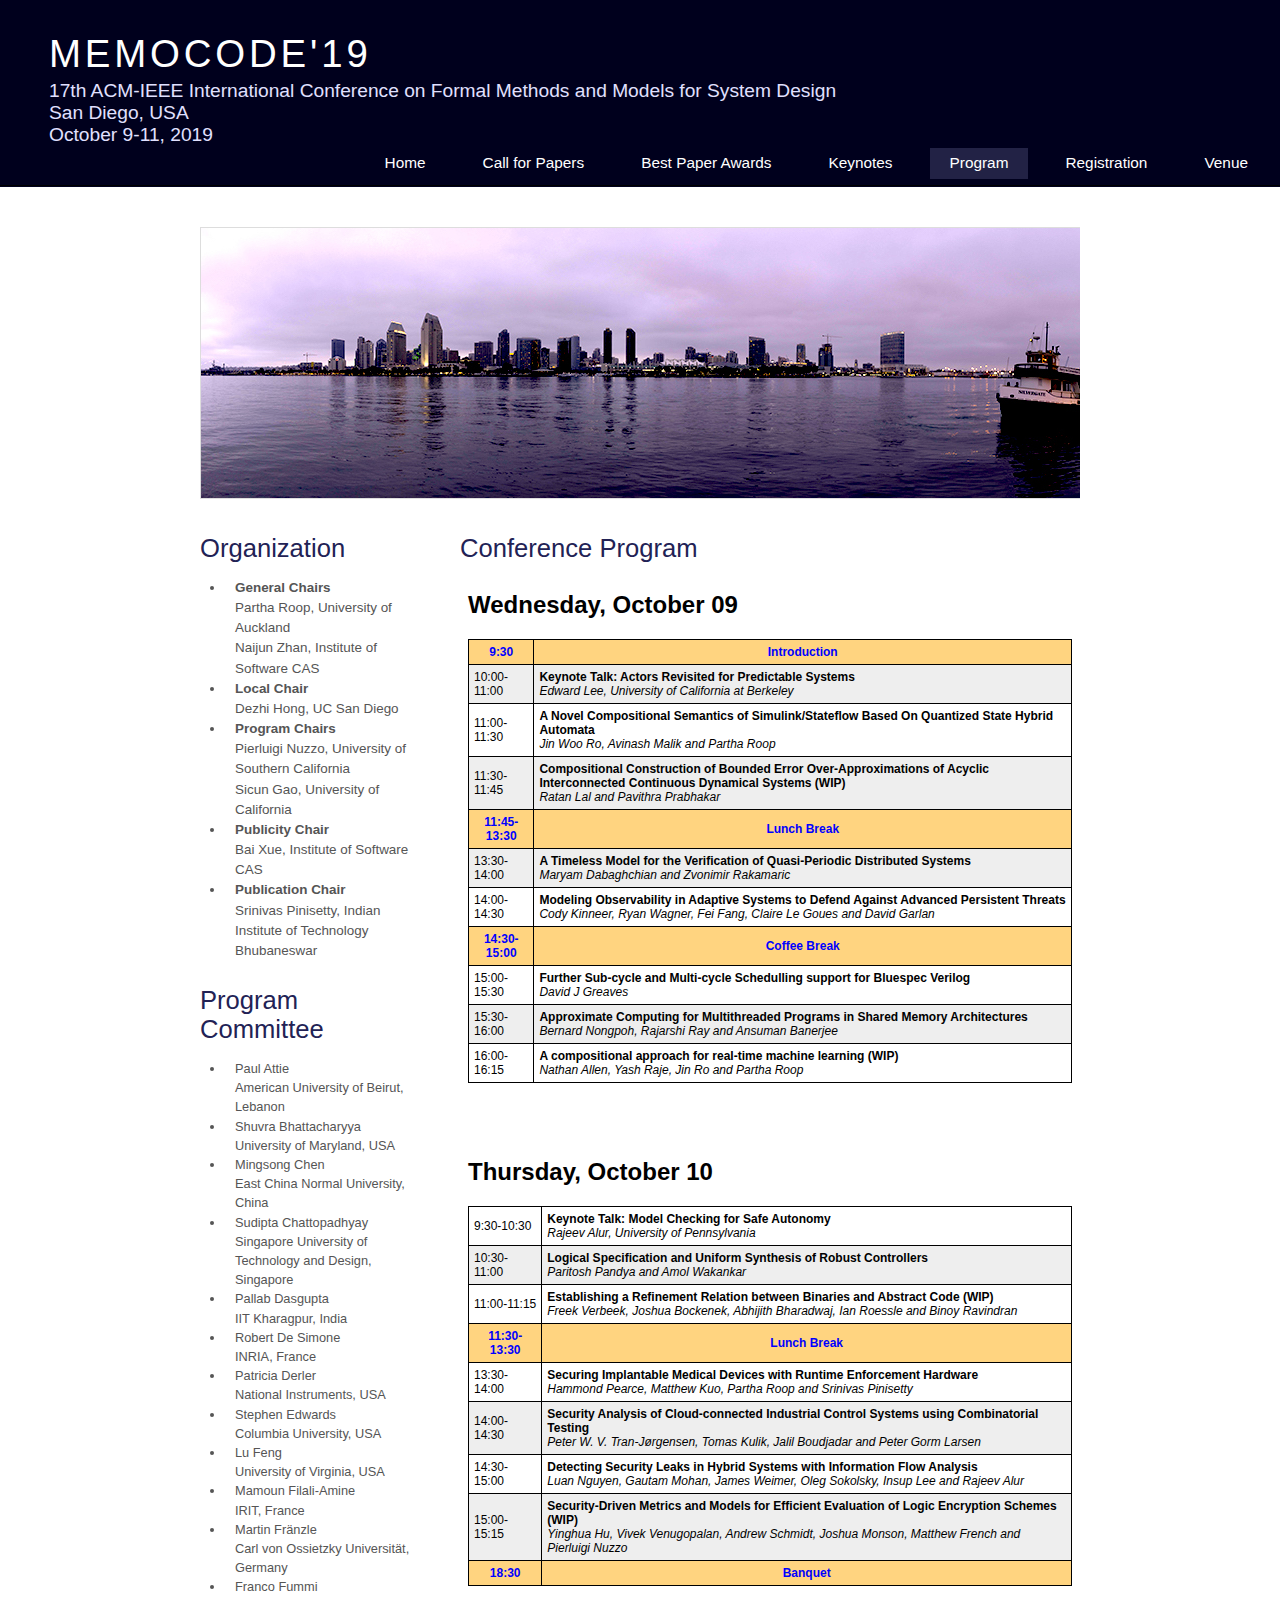
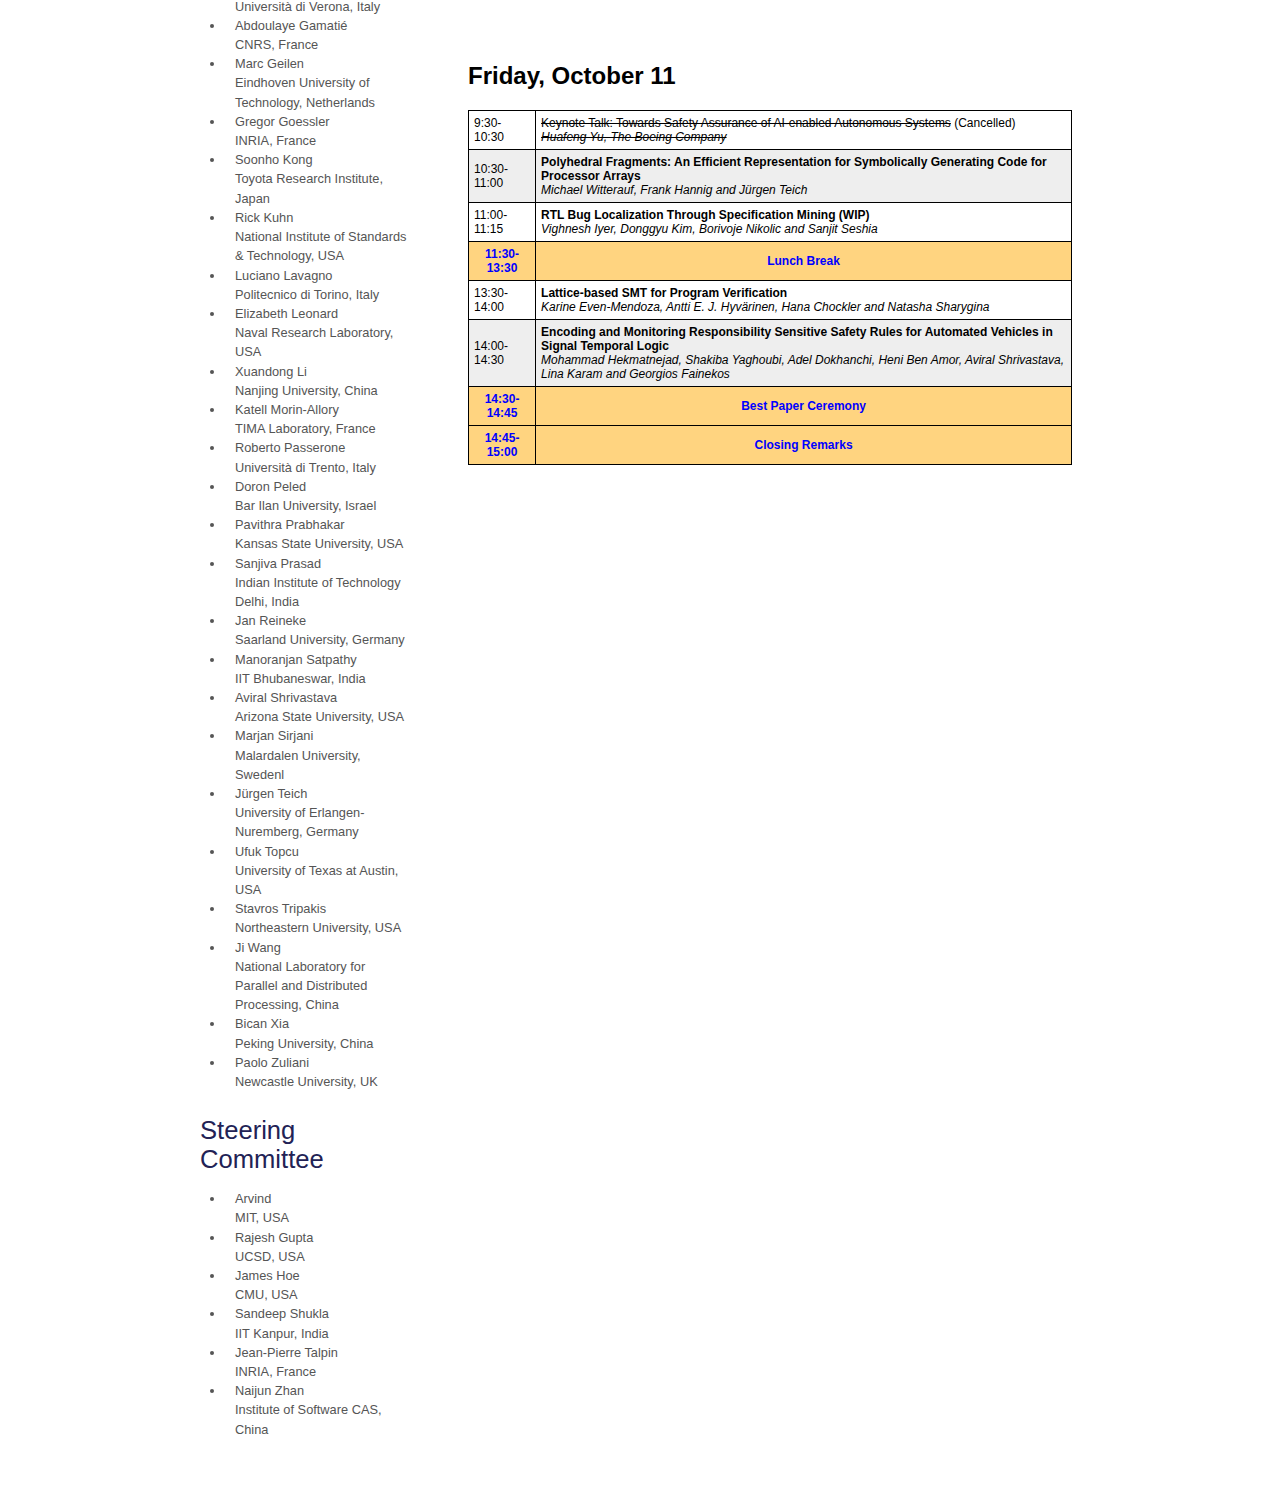
<file: 2019/program.html>
<!DOCTYPE HTML>
<html>

<head>
  <title>MEMOCODE 2019</title>
  <meta name="description" content="website description" />
  <meta name="keywords" content="website keywords, website keywords" />
  <meta http-equiv="content-type" content="text/html; charset=windows-1252" />
  <link rel="stylesheet" href="style/font-awesome-4.3.0/css/font-awesome.css" />
  <link rel="stylesheet" type="text/css" href="style/style.css" />
</head>

<body>
  <div id="main">
    <div id="header">
      <div id="logo">
        <div id="logo_text">
          <!-- class="logo_colour", allows you to change the colour of the text -->
          <h1><a href="index.html">MEMOCODE'19</a></h1>
          <h2 style="font-size: 1.5em">17th ACM-IEEE International Conference on Formal Methods and Models for System Design<br>
            San Diego, USA<br>
            October 9-11, 2019</h2>
        </div>
      </div>
      <div id="menubar">
        <ul id="menu">
          <!-- put class="selected" in the li tag for the selected page - to highlight which page you're on -->
          <li  style="font-size: 1.2em"><a href="index.html">Home</a></li>
          <li style="font-size: 1.2em"><a href="callforpapers.html">Call for Papers</a></li>
          <li style="font-size: 1.2em"><a href="bestpapers.html">Best Paper Awards</a></li>
          <li style="font-size: 1.2em"><a href="keynotes.html">Keynotes</a></li>
          <li class="selected"style="font-size: 1.2em"><a href="program.html">Program</a></li>
          <li style="font-size: 1.2em"><a href="registration.html">Registration</a></li>
          <li style="font-size: 1.2em"><a href="venue.html">Venue</a></li>
        </ul>
      </div>
    </div>
<!--------------------------------------------------------------------------------------------------------------->
      
    <div id="content_header"></div>
    <div id="site_content">
      <div id="banner"></div>

<!--------------------------------------------------------------------------------------------------------------->

     <div id="content_header"></div>
    <div id="site_content">
      <div id="sidebar_container">
        <div class="sidebar">
          <div class="sidebar_item">
              <h3>Organization</h3>
              <ul>
                  <li style="font-size: 1.05em"><b>General Chairs</b><br> Partha Roop, University of Auckland<br>
                         Naijun Zhan, Institute of Software CAS</li>
                  <li style="font-size: 1.05em"><b>Local Chair</b><br>Dezhi Hong, UC San Diego</li>
                  <li style="font-size: 1.05em"><b>Program Chairs</b><br>Pierluigi Nuzzo, University of Southern California<br>
                  Sicun Gao, University of California</li>
               <!--   <li><b>Design Contest Chair</b><br> Peter Milder,<br> Stony Brook University</li>-->

                  <li style="font-size: 1.05em"><b>Publicity Chair</b><br> Bai Xue, Institute of Software CAS</li>
                  <li style="font-size: 1.05em"><b>Publication Chair</b><br>Srinivas Pinisetty, Indian Institute of Technology Bhubaneswar</li>

            </ul>
            </div>
          <div class="sidebar_item">
              <h3>Program Committee</h3>
              <ul>
<li>Paul Attie<br> American University of Beirut, Lebanon</li>
<li>Shuvra Bhattacharyya<br> University of Maryland, USA</li>
<li>Mingsong Chen<br> East China Normal University, China</li>
<li>Sudipta Chattopadhyay<br> Singapore University of Technology and Design, Singapore</li>
<li>Pallab Dasgupta <br> IIT Kharagpur, India</li>
<li>Robert De Simone<br> INRIA, France</li>
<li>Patricia Derler<br> National Instruments, USA</li>
<li>Stephen Edwards<br> Columbia University, USA</li>
<li>Lu Feng<br> University of Virginia, USA</li>
<li>Mamoun Filali-Amine<br> IRIT, France</li>
<li>Martin Fr&auml;nzle<br> Carl von Ossietzky Universit&auml;t, Germany</li>
<li>Franco Fummi<br> Universit&agrave; di Verona, Italy</li>
<li>Abdoulaye Gamati&eacute;<br> CNRS, France</li>
<li>Marc Geilen<br> Eindhoven University of Technology, Netherlands</li>
<li>Gregor Goessler<br> INRIA, France</li>
<li>Soonho Kong<br> Toyota Research Institute, Japan</li>
<li>Rick Kuhn<br> National Institute of Standards &amp; Technology, USA</li>
<li>Luciano Lavagno<br> Politecnico di Torino, Italy</li>
<li>Elizabeth Leonard<br> Naval Research Laboratory, USA</li>
<li>Xuandong Li<br> Nanjing University, China</li>
<li>Katell Morin-Allory<br> TIMA Laboratory, France</li>
<li>Roberto Passerone<br> Universit&agrave; di Trento, Italy</li>
<li>Doron Peled<br> Bar Ilan University, Israel</li>
<li>Pavithra Prabhakar<br> Kansas State University, USA</li>
<li>Sanjiva Prasad<br> Indian Institute of Technology Delhi, India</li>
<li>Jan Reineke<br> Saarland University, Germany</li>
<li>Manoranjan Satpathy<br> IIT Bhubaneswar, India</li>
<li>Aviral Shrivastava<br> Arizona State University, USA</li>
<li>Marjan Sirjani<br> Malardalen University, Swedenl</li>
<li>J&uuml;rgen Teich<br> University of Erlangen-Nuremberg, Germany</li>
<li>Ufuk Topcu<br> University of Texas at Austin, USA</li>
<li>Stavros Tripakis<br> Northeastern University, USA</li>
<li>Ji Wang<br>National Laboratory for Parallel and Distributed Processing, China</li>
<li>Bican Xia<br> Peking University, China</li>
<li>Paolo Zuliani<br> Newcastle University, UK</li>
              </ul>
            </div>
         <div class="sidebar_item">
              <h3>Steering Committee</h3>
              <ul>
                  <li>Arvind<br> MIT, USA</li>
                  <li>Rajesh Gupta<br> UCSD, USA</li>
                  <li>James Hoe<br> CMU, USA</li>
                  <li>Sandeep Shukla<br> IIT Kanpur, India</li>
                  <li>Jean-Pierre Talpin<br> INRIA, France</li>
                  <li>Naijun Zhan<br> Institute of Software CAS, China</li>
              </ul>
            </div>
          </div>
        </div>


<!--------------------------------------------------------------------------------------------------------------->
      
      <div id="content">
        <!-- insert the page content here -->
        <h1>Conference Program</h1>
       
		 <iframe src="program1.html" width="100%" height="2500" frameborder="0">
		</iframe> 

    </div>
</body>
</html>
</file>
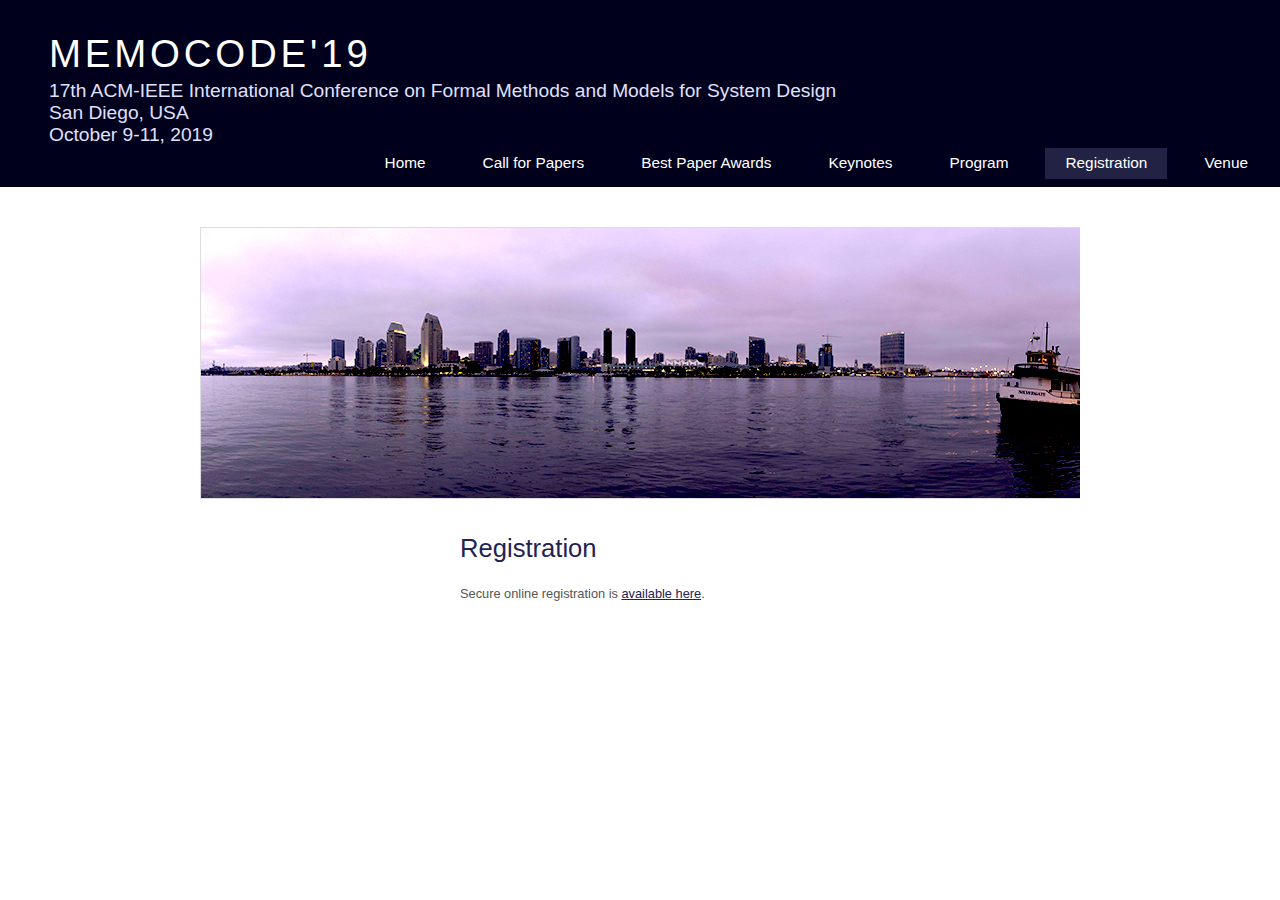
<file: 2019/registration.html>
<!DOCTYPE HTML>
<html>

<head>
  <title>MEMOCODE 2019</title>
  <meta name="description" content="website description" />
  <meta name="keywords" content="website keywords, website keywords" />
  <meta http-equiv="content-type" content="text/html; charset=windows-1252" />
  <link rel="stylesheet" href="style/font-awesome-4.3.0/css/font-awesome.css" />
  <link rel="stylesheet" type="text/css" href="style/style.css" />
</head>

<body>
  <div id="main">
    <div id="header">
      <div id="logo">
        <div id="logo_text">
          <!-- class="logo_colour", allows you to change the colour of the text -->
          <h1><a href="index.html">MEMOCODE'19</a></h1>
          <h2 style="font-size: 1.5em">17th ACM-IEEE International Conference on Formal Methods and Models for System Design<br>
            San Diego, USA<br>
            October 9-11, 2019</h2>
        </div>
      </div>
      <div id="menubar">
        <ul id="menu">
          <!-- put class="selected" in the li tag for the selected page - to highlight which page you're on -->
          <li  style="font-size: 1.2em"><a href="index.html">Home</a></li>
          <li style="font-size: 1.2em"><a href="callforpapers.html">Call for Papers</a></li>
          <li style="font-size: 1.2em"><a href="bestpapers.html">Best Paper Awards</a></li>
          <li style="font-size: 1.2em"><a href="keynotes.html">Keynotes</a></li>
          <li style="font-size: 1.2em"><a href="program.html">Program</a></li>
          <li class="selected"style="font-size: 1.2em"><a href="registration.html">Registration</a></li>
          <li style="font-size: 1.2em"><a href="venue.html">Venue</a></li>
        </ul>
      </div>
    </div>
      
<!--------------------------------------------------------------------------------------------------------------->
      
    <div id="content_header"></div>
    <div id="site_content">
      <div id="banner"></div>

<!--------------------------------------------------------------------------------------------------------------->

    <div id="content_header"></div>
    <div id="site_content">
      <div id="content">
        <!-- insert the page content here -->
        <h1>Registration</h1>
     
          <p>Secure online registration is <a href="https://www.eventbrite.com/e/memocode19-tickets-70376645441"> available here</a>.
		  
        <!--  
          One of the authors of each accepted paper must register by the October 14th deadline and present it. Late registration fees (from October 26th.) are higher (<a href="http://security.cse.iitk.ac.in/MEMOCODE2016/RegistrationFeeDetails.pdf">see details</a>).

        <h1>Visa</h1>
          
		  <p>Most participants are eligible to an electronic "visa on arrival", which can be obtained <!-- <a href="http://www.indianvisaonline.org.in/faq/how-india-visa-works">here</a> (travel agency) or --> <!--<a href=" https://india.gov.in/spotlight/encouraging-inbound-tourism-tourist-visa-arrival-tvoa-scheme">there</a> (official site)
		  by providing the conference venue and local arrangements Chair as address and contact.
		  
          <p>If your country is not listed in this <a href="https://indianvisaonline.gov.in/visa/tvoa.html"> list</a>, ACM is additionally able to provide visa support letters to attendees as well as
authors with accepted papers, posters, or members of the conference
committee. Please refer all requests to <a
href="mailto:supportletters@acm.org">supportletters@acm.org</a> and
allow up to one week to receive it. All requests are handled in the
order they are received. Please include the following information with your request:
</p>
 <ul>
<li>Name as it appears on your passport
<li>Current postal mailing address
<li>The name of the conference you wish to attend ("MEMOCODE")
<li>If you have any papers accepted for the conference, please indicate
whether you are the sole author or a co-author, and provide the full
title of the document. Speakers can provide the title of their talk.
<li>Your registration confirmation number (from RegOnline).
<li>Fax number or email address of where letter can be sent
</ul>
For more information, please refer to <a
href="http://www.acm.org/sigs/volunteer_resources/conference_manual/visas">this website</a>.
-->
      </div>
    </div>
  </div>
</body>
</html>
</file>
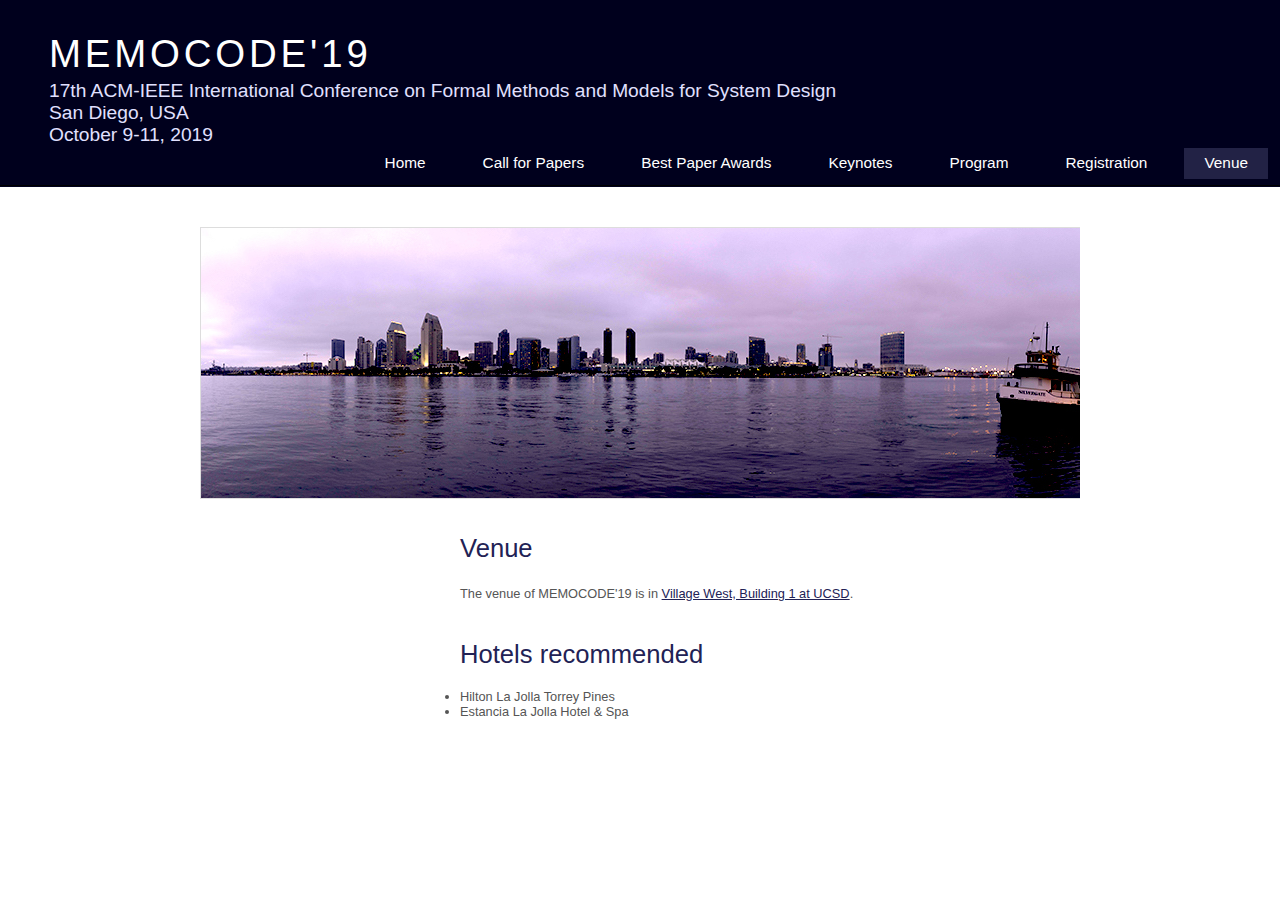
<file: 2019/venue.html>
<!DOCTYPE HTML>
<html>

<head>
  <title>MEMOCODE 2019</title>
  <meta name="description" content="website description" />
  <meta name="keywords" content="website keywords, website keywords" />
  <meta http-equiv="content-type" content="text/html; charset=windows-1252" />
  <link rel="stylesheet" href="style/font-awesome-4.3.0/css/font-awesome.css" />
  <link rel="stylesheet" type="text/css" href="style/style.css" />
</head>

<body>
  <div id="main">
    <div id="header">
      <div id="logo">
        <div id="logo_text">
          <!-- class="logo_colour", allows you to change the colour of the text -->
          <h1><a href="index.html">MEMOCODE'19</a></h1>
          <h2 style="font-size: 1.5em">17th ACM-IEEE International Conference on Formal Methods and Models for System Design<br>
            San Diego, USA<br>
            October 9-11, 2019</h2>
        </div>
      </div>
      <div id="menubar">
        <ul id="menu">
          <!-- put class="selected" in the li tag for the selected page - to highlight which page you're on -->
          <li style="font-size: 1.2em"><a href="index.html">Home</a></li>
          <li style="font-size: 1.2em"><a href="callforpapers.html">Call for Papers</a></li>
          <li style="font-size: 1.2em"><a href="bestpapers.html">Best Paper Awards</a></li>
          <li style="font-size: 1.2em"><a href="keynotes.html">Keynotes</a></li>
          <li style="font-size: 1.2em"><a href="program.html">Program</a></li>
          <li style="font-size: 1.2em"><a href="registration.html">Registration</a></li>
          <li class="selected" style="font-size: 1.2em"><a href="venue.html">Venue</a></li>
        </ul>
      </div>
    </div>
      
<!--------------------------------------------------------------------------------------------------------------->
      
    <div id="content_header"></div>
    <div id="site_content">
      <div id="banner"></div>

<!--------------------------------------------------------------------------------------------------------------->

    <div id="content_header"></div>
    <div id="site_content">
      <div id="content">
        <!-- insert the page content here -->

        <h1>Venue</h1>
          
        <p>The venue of MEMOCODE'19 is  in <a href="https://hdh.ucsd.edu/housing/thevillage/docs/VIllageEastWestSitePlan.pdf" >
Village West, Building 1 at UCSD</a>.
 
		<h1>Hotels recommended</h1>
		
            <li>Hilton La Jolla Torrey Pines</li>
       <li>Estancia La Jolla Hotel & Spa</li>
       <p>
		<!--<p>Additionally, there are also hotels in the city of Kanpur, <a href="https://www.google.co.in/search?q=Hotels+in+Kanpur&oq=Hotels+in+Kanpur&aqs=chrome..69i57j0l5.4967j0j4&sourceid=chrome&ie=UTF-8#q=Hotels">most located</a> around 10km of the campus and at rates close to 70-100$/night.
 -->
  <!--   

		 <iframe src="travel.htm" width="100%" height="2600" frameborder="0">
		</iframe> 
        -->
      </div>
    </div>
  </div>
</body>
</html>
</file>
<file: 2019/style/style.css>
html
{ height: 100%;}

*
{ margin: 0;
  padding: 0;}

body
{ font: normal .80em 'trebuchet ms', arial, sans-serif;
  background: #FFF;
  color: #555;}

p
{ padding: 0 0 20px 0;
  line-height: 1.7em;}

img
{ border: 0;}

h1, h2, h3, h4, h5, h6 
{ color: #00001d;
  letter-spacing: 0em;
  padding: 0 0 5px 0;}

h1, h2, h3
{ font: normal 200% 'century gothic', arial;
  margin: 0 0 15px 0;
  padding: 15px 0 5px 0;
  color: #222255;}

h2
{ font-size: 200%;
  padding: 9px 0 5px 0;
  color: #222255;}

h3
{ font-size: 200%;
  padding: 5px 0 0 0;}

h4, h6
{ color: #222255;
  padding: 0 0 5px 0;
  font: normal 110% arial;
  text-transform: uppercase;}

h5, h6
{ color: #888;
  font: normal 95% arial;
  letter-spacing: normal;
  padding: 0 0 15px 0;}

a, a:hover
{ outline: none;
  text-decoration: underline;
  color: #222255;}

a:hover
{ text-decoration: none;}

blockquote
{ margin: 20px 0; 
  padding: 10px 20px 0 20px;
  border: 1px solid #E5E5DB;
  background: #FFF;}

ul
{ margin: 2px 0 22px 17px;}

ul li
{ list-style-type: circle;
  margin: 0 0 6px 0; 
  padding: 0 0 4px 5px;
  line-height: 1.5em;}

ol
{ margin: 8px 0 22px 20px;}

ol li
{ margin: 0 0 11px 0;}

.left
{ float: left;
  width: auto;
  margin-right: 10px;}

.right
{ float: right; 
  width: auto;
  margin-left: 10px;}

.center
{ display: block;
  text-align: center;
  margin: 20px auto;}

#main, #logo, #menubar, #site_content, #footer
{ margin-left: auto; 
  margin-right: auto;}

#header
{ background: #000;
  border-bottom: 1px solid #00001d;
  height: 186px;}
  
  #banner
  {  background: transparent url(../images/banner.jpg) no-repeat;
    width: 973px;
    height: 270px;
    margin-top: 20px;
    margin-bottom: 20px;
    border: 1px solid #DDD;}
    #banner2
    {  background: transparent url(../images/main.jpg) no-repeat;
      width: 973px;
      height: 330px;
      margin-top: 20px;
      margin-bottom: 20px;
      border: 1px solid #DDD;}
      
#logo
{ 
  position: relative;
  height: 140px;
  background: #00001d;}

#logo #logo_text 
{ position: absolute; 
  top: 10px;
  left: 40px;}

#logo h1, #logo h2
{ font: normal 300% 'century gothic', arial, sans-serif;
  border-bottom: 0;
  text-transform: none;
  margin: 0 0 0 9px;}

#logo_text h1, #logo_text h1 a, #logo_text h1 a:hover 
{ padding: 22px 0 0 0;
  color: #FFF;
  letter-spacing: 0.1em;
  text-decoration: none;}

#logo_text h2
{ font-size: 120%;
  padding: 4px 0 0 0;
  color: #e0e0ff;}

#menubar
{ 
  height: 45px;
  padding-right: 8px;
  background: #00001D;} 

ul#menu
{ float: right;
  margin: 0;}

ul#menu li
{ float: left;
  padding: 0 0 0 9px;
  list-style: none;
  margin: 8px 4px 0 4px;}

ul#menu li a
{ font: normal 100% 'trebuchet ms', sans-serif;
  display: block; 
  float: left; 
  height: 20px;
  padding: 6px 20px 5px 20px;
  text-align: center;
  color: #FFF;
  text-decoration: none;
  background: ##ffffff;} 

ul#menu li.selected a
{ height: 20px;
  padding: 6px 20px 5px 11px;}

ul#menu li.selected
{ margin: 8px 4px 0 13px;
  background: #222245;}

ul#menu li.selected a, ul#menu li.selected a:hover
{ background: #222245;
  color: #FFF;}

ul#menu li a:hover
{ color: #e0e0ff;}

#site_content
{ width: 880px;
  overflow: hidden;
  margin: 20px auto 0 auto;
  padding: 0 0 0px 0;} 

#sidebar_container
{ float: left;
  width: 240px;}

.sidebar
{ float: right;
  width: 240px;
  padding: 0;
  margin: 0 0 16px 0;}

.sidebar_item
{ padding: 10px 0px;
  width: 210px;}

.sidebar li a.selected
{ color: #444;} 

.sidebar ul
{ margin: 0;} 

#content
{ text-align: left;
  width: 620px;
  padding: 0 0 0 5px;
  float: right;}

#content ul li, .sidebar ul li
{ list-style-type: disc;
  margin: 0 0 0 25px; 
  padding: 0 0 0px 10px;
  line-height: 1.5em;}

#footer
{ width: 100%;
  font-family: 'trebuchet ms', sans-serif;
  font-size: 100%;
  height: 80px;
  padding: 28px 0 5px 0;
  text-align: center; 
  background: #000;
  border-top: 2px solid #2D2D2D;
  color: #FFF;}

#footer p
{ line-height: 1.7em;
  padding: 0 0 10px 0;}

#footer a
{ color: #FFF;
  text-decoration: none;}

#footer a:hover
{ color: #B48A7C;
  text-decoration: none;}

.search
{ color: #5D5D5D; 
  border: 1px solid #BBB; 
  width: 134px; 
  padding: 4px; 
  font: 100% arial, sans-serif;}

.form_settings
{ margin: 15px 0 0 0;}

.form_settings p
{ padding: 0 0 4px 0;}

.form_settings span
{ float: left; 
  width: 200px; 
  text-align: left;}
  
.form_settings input, .form_settings textarea
{ padding: 5px; 
  width: 299px; 
  font: 100% arial; 
  border: 1px solid #E5E5DB; 
  background: #FFF; 
  color: #47433F;}
  
.form_settings .submit
{ font: 100% arial; 
  border: 0; 
  width: 99px; 
  margin: 0 0 0 212px; 
  height: 33px;
  padding: 2px 0 3px 0;
  cursor: pointer; 
  background: #3B3B3B; 
  color: #FFF;}

.form_settings textarea, .form_settings select
{ font: 100% arial; 
  width: 299px;}

.form_settings select
{ width: 310px;}

.form_settings .checkbox
{ margin: 4px 0; 
  padding: 0; 
  width: 14px;
  border: 0;
  background: none;}

.separator
{ width: 100%;
  height: 0;
  border-top: 1px solid #D9D5CF;
  border-bottom: 1px solid #FFF;
  margin: 0 0 20px 0;}
  
table
{ margin: 10px 0 30px 0;}

table tr th, table tr td
{ background: #3B3B3B;
  color: #FFF;
  padding: 7px 4px;
  text-align: left;}
  
table tr td
{ background: #E5E5DB;
  color: #47433F;
  border-top: 1px solid #FFF;}
</file>
